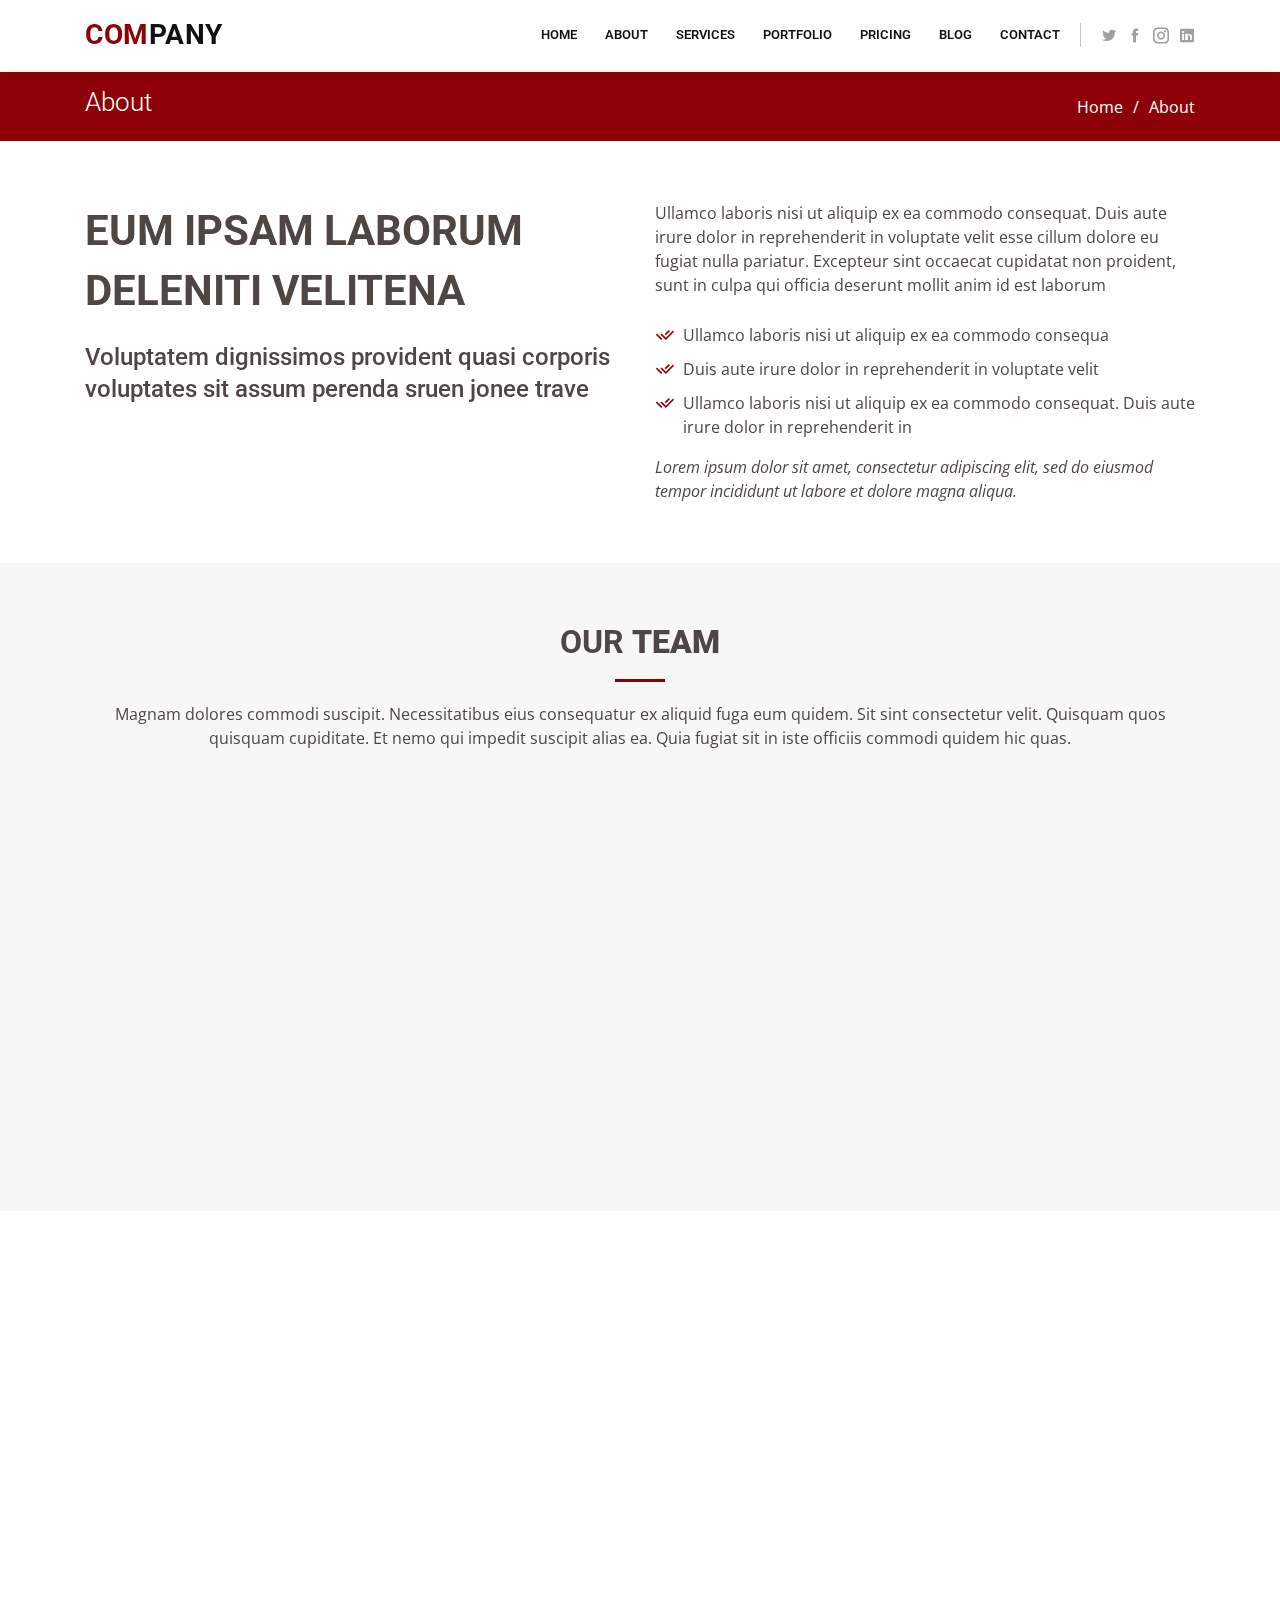
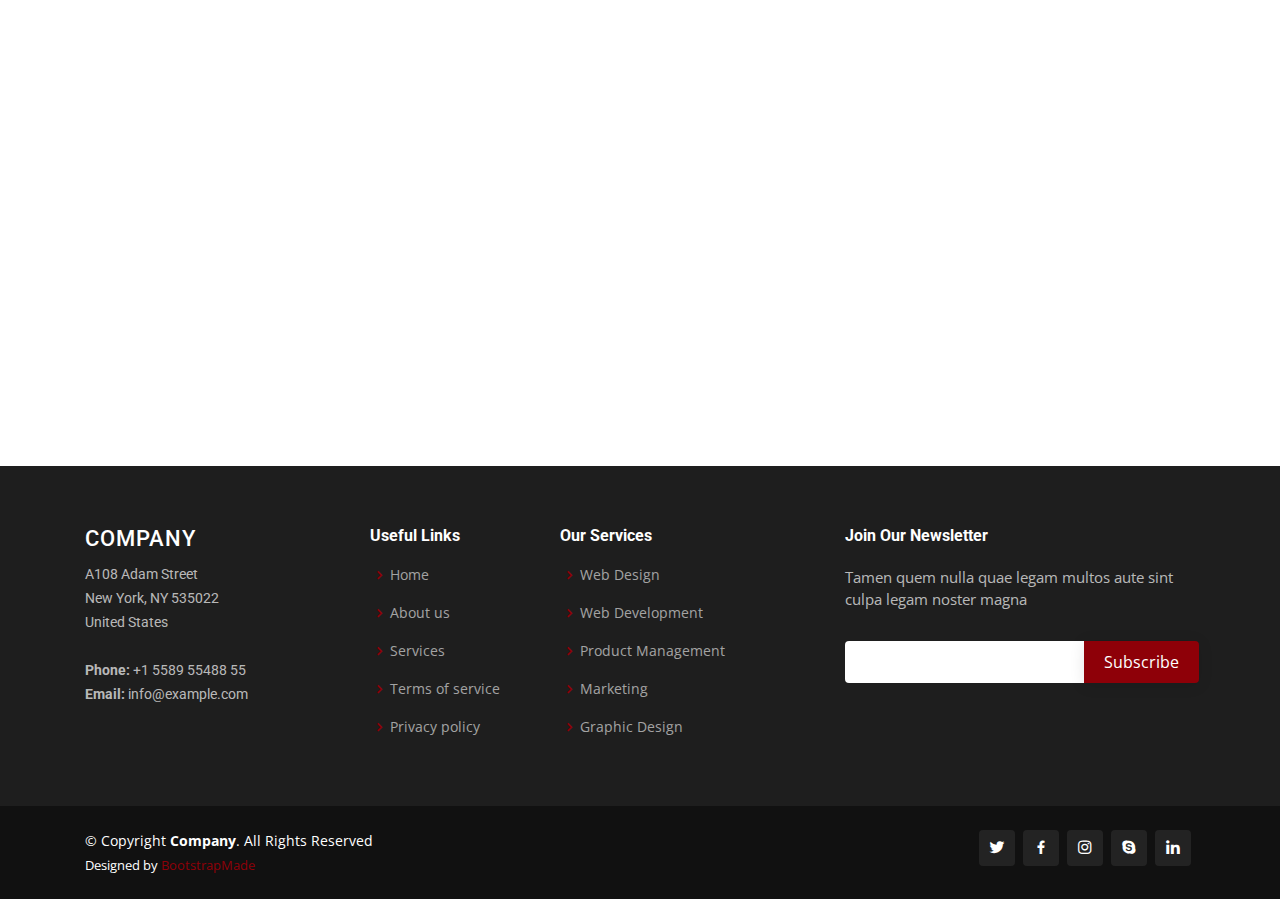
<file: Demo/about.html>
<!DOCTYPE html>
<html lang="en">

<head>
  <meta charset="utf-8">
  <meta content="width=device-width, initial-scale=1.0" name="viewport">

  <title>About - Company Bootstrap Template</title>
  <meta content="" name="descriptison">
  <meta content="" name="keywords">

  <!-- Favicons -->
  <link href="assets/img/favicon.png" rel="icon">
  <link href="assets/img/apple-touch-icon.png" rel="apple-touch-icon">

  <!-- Google Fonts -->
  <link href="https://fonts.googleapis.com/css?family=Open+Sans:300,300i,400,400i,600,600i,700,700i|Roboto:300,300i,400,400i,500,500i,600,600i,700,700i|Poppins:300,300i,400,400i,500,500i,600,600i,700,700i" rel="stylesheet">

  <!-- Vendor CSS Files -->
  <link href="assets/vendor/bootstrap/css/bootstrap.min.css" rel="stylesheet">
  <link href="assets/vendor/icofont/icofont.min.css" rel="stylesheet">
  <link href="assets/vendor/boxicons/css/boxicons.min.css" rel="stylesheet">
  <link href="assets/vendor/animate.css/animate.min.css" rel="stylesheet">
  <link href="assets/vendor/venobox/venobox.css" rel="stylesheet">
  <link href="assets/vendor/owl.carousel/assets/owl.carousel.min.css" rel="stylesheet">
  <link href="assets/vendor/aos/aos.css" rel="stylesheet">
  <link href="assets/vendor/remixicon/remixicon.css" rel="stylesheet">

  <!-- Template Main CSS File -->
  <link href="assets/css/style.css" rel="stylesheet">

  <!-- =======================================================
  * Template Name: Company - v2.1.0
  * Template URL: https://bootstrapmade.com/company-free-html-bootstrap-template/
  * Author: BootstrapMade.com
  * License: https://bootstrapmade.com/license/
  ======================================================== -->
</head>

<body>

  <!-- ======= Header ======= -->
  <header id="header" class="fixed-top">
    <div class="container d-flex align-items-center">

      <h1 class="logo mr-auto"><a href="index.html"><span>Com</span>pany</a></h1>
      <!-- Uncomment below if you prefer to use an image logo -->
      <!-- <a href="index.html" class="logo mr-auto"><img src="assets/img/logo.png" alt="" class="img-fluid"></a>-->

      <nav class="nav-menu d-none d-lg-block">
        <ul>
          <li><a href="index.html">Home</a></li>

          <li class="drop-down"><a href="">About</a>
            <ul>
              <li class="active"><a href="about.html">About Us</a></li>
              <li><a href="team.html">Team</a></li>
              <li><a href="testimonials.html">Testimonials</a></li>
              <li class="drop-down"><a href="#">Deep Drop Down</a>
                <ul>
                  <li><a href="#">Deep Drop Down 1</a></li>
                  <li><a href="#">Deep Drop Down 2</a></li>
                  <li><a href="#">Deep Drop Down 3</a></li>
                  <li><a href="#">Deep Drop Down 4</a></li>
                  <li><a href="#">Deep Drop Down 5</a></li>
                </ul>
              </li>
            </ul>
          </li>

          <li><a href="services.html">Services</a></li>
          <li><a href="portfolio.html">Portfolio</a></li>
          <li><a href="pricing.html">Pricing</a></li>
          <li><a href="blog.html">Blog</a></li>
          <li><a href="contact.html">Contact</a></li>

        </ul>
      </nav><!-- .nav-menu -->

      <div class="header-social-links">
        <a href="#" class="twitter"><i class="icofont-twitter"></i></a>
        <a href="#" class="facebook"><i class="icofont-facebook"></i></a>
        <a href="#" class="instagram"><i class="icofont-instagram"></i></a>
        <a href="#" class="linkedin"><i class="icofont-linkedin"></i></i></a>
      </div>

    </div>
  </header><!-- End Header -->

  <main id="main">

    <!-- ======= Breadcrumbs ======= -->
    <section id="breadcrumbs" class="breadcrumbs">
      <div class="container">

        <div class="d-flex justify-content-between align-items-center">
          <h2>About</h2>
          <ol>
            <li><a href="index.html">Home</a></li>
            <li>About</li>
          </ol>
        </div>

      </div>
    </section><!-- End Breadcrumbs -->

    <!-- ======= About Us Section ======= -->
    <section id="about-us" class="about-us">
      <div class="container" data-aos="fade-up">

        <div class="row content">
          <div class="col-lg-6" data-aos="fade-right">
            <h2>Eum ipsam laborum deleniti velitena</h2>
            <h3>Voluptatem dignissimos provident quasi corporis voluptates sit assum perenda sruen jonee trave</h3>
          </div>
          <div class="col-lg-6 pt-4 pt-lg-0" data-aos="fade-left">
            <p>
              Ullamco laboris nisi ut aliquip ex ea commodo consequat. Duis aute irure dolor in reprehenderit in voluptate
              velit esse cillum dolore eu fugiat nulla pariatur. Excepteur sint occaecat cupidatat non proident, sunt in
              culpa qui officia deserunt mollit anim id est laborum
            </p>
            <ul>
              <li><i class="ri-check-double-line"></i> Ullamco laboris nisi ut aliquip ex ea commodo consequa</li>
              <li><i class="ri-check-double-line"></i> Duis aute irure dolor in reprehenderit in voluptate velit</li>
              <li><i class="ri-check-double-line"></i> Ullamco laboris nisi ut aliquip ex ea commodo consequat. Duis aute irure dolor in reprehenderit in</li>
            </ul>
            <p class="font-italic">
              Lorem ipsum dolor sit amet, consectetur adipiscing elit, sed do eiusmod tempor incididunt ut labore et dolore
              magna aliqua.
            </p>
          </div>
        </div>

      </div>
    </section><!-- End About Us Section -->

    <!-- ======= Our Team Section ======= -->
    <section id="team" class="team section-bg">
      <div class="container">

        <div class="section-title" data-aos="fade-up">
          <h2>Our <strong>Team</strong></h2>
          <p>Magnam dolores commodi suscipit. Necessitatibus eius consequatur ex aliquid fuga eum quidem. Sit sint consectetur velit. Quisquam quos quisquam cupiditate. Et nemo qui impedit suscipit alias ea. Quia fugiat sit in iste officiis commodi quidem hic quas.</p>
        </div>

        <div class="row">

          <div class="col-lg-3 col-md-6 d-flex align-items-stretch">
            <div class="member" data-aos="fade-up">
              <div class="member-img">
                <img src="assets/img/team/team-1.jpg" class="img-fluid" alt="">
                <div class="social">
                  <a href=""><i class="icofont-twitter"></i></a>
                  <a href=""><i class="icofont-facebook"></i></a>
                  <a href=""><i class="icofont-instagram"></i></a>
                  <a href=""><i class="icofont-linkedin"></i></a>
                </div>
              </div>
              <div class="member-info">
                <h4>Walter White</h4>
                <span>Chief Executive Officer</span>
              </div>
            </div>
          </div>

          <div class="col-lg-3 col-md-6 d-flex align-items-stretch">
            <div class="member" data-aos="fade-up" data-aos-delay="100">
              <div class="member-img">
                <img src="assets/img/team/team-2.jpg" class="img-fluid" alt="">
                <div class="social">
                  <a href=""><i class="icofont-twitter"></i></a>
                  <a href=""><i class="icofont-facebook"></i></a>
                  <a href=""><i class="icofont-instagram"></i></a>
                  <a href=""><i class="icofont-linkedin"></i></a>
                </div>
              </div>
              <div class="member-info">
                <h4>Sarah Jhonson</h4>
                <span>Product Manager</span>
              </div>
            </div>
          </div>

          <div class="col-lg-3 col-md-6 d-flex align-items-stretch">
            <div class="member" data-aos="fade-up" data-aos-delay="200">
              <div class="member-img">
                <img src="assets/img/team/team-3.jpg" class="img-fluid" alt="">
                <div class="social">
                  <a href=""><i class="icofont-twitter"></i></a>
                  <a href=""><i class="icofont-facebook"></i></a>
                  <a href=""><i class="icofont-instagram"></i></a>
                  <a href=""><i class="icofont-linkedin"></i></a>
                </div>
              </div>
              <div class="member-info">
                <h4>William Anderson</h4>
                <span>CTO</span>
              </div>
            </div>
          </div>

          <div class="col-lg-3 col-md-6 d-flex align-items-stretch">
            <div class="member" data-aos="fade-up" data-aos-delay="300">
              <div class="member-img">
                <img src="assets/img/team/team-4.jpg" class="img-fluid" alt="">
                <div class="social">
                  <a href=""><i class="icofont-twitter"></i></a>
                  <a href=""><i class="icofont-facebook"></i></a>
                  <a href=""><i class="icofont-instagram"></i></a>
                  <a href=""><i class="icofont-linkedin"></i></a>
                </div>
              </div>
              <div class="member-info">
                <h4>Amanda Jepson</h4>
                <span>Accountant</span>
              </div>
            </div>
          </div>

        </div>

      </div>
    </section><!-- End Our Team Section -->

    <!-- ======= Our Skills Section ======= -->
    <section id="skills" class="skills">
      <div class="container">

        <div class="section-title" data-aos="fade-up">
          <h2>Our <strong>Skills</strong></h2>
          <p>Magnam dolores commodi suscipit. Necessitatibus eius consequatur ex aliquid fuga eum quidem. Sit sint consectetur velit. Quisquam quos quisquam cupiditate. Et nemo qui impedit suscipit alias ea. Quia fugiat sit in iste officiis commodi quidem hic quas.</p>
        </div>

        <div class="row skills-content">

          <div class="col-lg-6" data-aos="fade-up">

            <div class="progress">
              <span class="skill">HTML <i class="val">100%</i></span>
              <div class="progress-bar-wrap">
                <div class="progress-bar" role="progressbar" aria-valuenow="100" aria-valuemin="0" aria-valuemax="100"></div>
              </div>
            </div>

            <div class="progress">
              <span class="skill">CSS <i class="val">90%</i></span>
              <div class="progress-bar-wrap">
                <div class="progress-bar" role="progressbar" aria-valuenow="90" aria-valuemin="0" aria-valuemax="100"></div>
              </div>
            </div>

            <div class="progress">
              <span class="skill">JavaScript <i class="val">75%</i></span>
              <div class="progress-bar-wrap">
                <div class="progress-bar" role="progressbar" aria-valuenow="75" aria-valuemin="0" aria-valuemax="100"></div>
              </div>
            </div>

          </div>

          <div class="col-lg-6" data-aos="fade-up" data-aos-delay="100">

            <div class="progress">
              <span class="skill">PHP <i class="val">80%</i></span>
              <div class="progress-bar-wrap">
                <div class="progress-bar" role="progressbar" aria-valuenow="80" aria-valuemin="0" aria-valuemax="100"></div>
              </div>
            </div>

            <div class="progress">
              <span class="skill">WordPress/CMS <i class="val">90%</i></span>
              <div class="progress-bar-wrap">
                <div class="progress-bar" role="progressbar" aria-valuenow="90" aria-valuemin="0" aria-valuemax="100"></div>
              </div>
            </div>

            <div class="progress">
              <span class="skill">Photoshop <i class="val">55%</i></span>
              <div class="progress-bar-wrap">
                <div class="progress-bar" role="progressbar" aria-valuenow="55" aria-valuemin="0" aria-valuemax="100"></div>
              </div>
            </div>

          </div>

        </div>

      </div>
    </section><!-- End Our Skills Section -->

    <!-- ======= Our Clients Section ======= -->
    <section id="clients" class="clients">
      <div class="container" data-aos="fade-up">

        <div class="section-title">
          <h2>Clients</h2>
        </div>

        <div class="row no-gutters clients-wrap clearfix" data-aos="fade-up">

          <div class="col-lg-3 col-md-4 col-6">
            <div class="client-logo">
              <img src="assets/img/clients/client-1.png" class="img-fluid" alt="">
            </div>
          </div>

          <div class="col-lg-3 col-md-4 col-6">
            <div class="client-logo">
              <img src="assets/img/clients/client-2.png" class="img-fluid" alt="">
            </div>
          </div>

          <div class="col-lg-3 col-md-4 col-6">
            <div class="client-logo">
              <img src="assets/img/clients/client-3.png" class="img-fluid" alt="">
            </div>
          </div>

          <div class="col-lg-3 col-md-4 col-6">
            <div class="client-logo">
              <img src="assets/img/clients/client-4.png" class="img-fluid" alt="">
            </div>
          </div>

          <div class="col-lg-3 col-md-4 col-6">
            <div class="client-logo">
              <img src="assets/img/clients/client-5.png" class="img-fluid" alt="">
            </div>
          </div>

          <div class="col-lg-3 col-md-4 col-6">
            <div class="client-logo">
              <img src="assets/img/clients/client-6.png" class="img-fluid" alt="">
            </div>
          </div>

          <div class="col-lg-3 col-md-4 col-6">
            <div class="client-logo">
              <img src="assets/img/clients/client-7.png" class="img-fluid" alt="">
            </div>
          </div>

          <div class="col-lg-3 col-md-4 col-6">
            <div class="client-logo">
              <img src="assets/img/clients/client-8.png" class="img-fluid" alt="">
            </div>
          </div>

        </div>

      </div>
    </section><!-- End Our Clients Section -->

  </main><!-- End #main -->

  <!-- ======= Footer ======= -->
  <footer id="footer">

    <div class="footer-top">
      <div class="container">
        <div class="row">

          <div class="col-lg-3 col-md-6 footer-contact">
            <h3>Company</h3>
            <p>
              A108 Adam Street <br>
              New York, NY 535022<br>
              United States <br><br>
              <strong>Phone:</strong> +1 5589 55488 55<br>
              <strong>Email:</strong> info@example.com<br>
            </p>
          </div>

          <div class="col-lg-2 col-md-6 footer-links">
            <h4>Useful Links</h4>
            <ul>
              <li><i class="bx bx-chevron-right"></i> <a href="#">Home</a></li>
              <li><i class="bx bx-chevron-right"></i> <a href="#">About us</a></li>
              <li><i class="bx bx-chevron-right"></i> <a href="#">Services</a></li>
              <li><i class="bx bx-chevron-right"></i> <a href="#">Terms of service</a></li>
              <li><i class="bx bx-chevron-right"></i> <a href="#">Privacy policy</a></li>
            </ul>
          </div>

          <div class="col-lg-3 col-md-6 footer-links">
            <h4>Our Services</h4>
            <ul>
              <li><i class="bx bx-chevron-right"></i> <a href="#">Web Design</a></li>
              <li><i class="bx bx-chevron-right"></i> <a href="#">Web Development</a></li>
              <li><i class="bx bx-chevron-right"></i> <a href="#">Product Management</a></li>
              <li><i class="bx bx-chevron-right"></i> <a href="#">Marketing</a></li>
              <li><i class="bx bx-chevron-right"></i> <a href="#">Graphic Design</a></li>
            </ul>
          </div>

          <div class="col-lg-4 col-md-6 footer-newsletter">
            <h4>Join Our Newsletter</h4>
            <p>Tamen quem nulla quae legam multos aute sint culpa legam noster magna</p>
            <form action="" method="post">
              <input type="email" name="email"><input type="submit" value="Subscribe">
            </form>
          </div>

        </div>
      </div>
    </div>

    <div class="container d-md-flex py-4">

      <div class="mr-md-auto text-center text-md-left">
        <div class="copyright">
          &copy; Copyright <strong><span>Company</span></strong>. All Rights Reserved
        </div>
        <div class="credits">
          <!-- All the links in the footer should remain intact. -->
          <!-- You can delete the links only if you purchased the pro version. -->
          <!-- Licensing information: https://bootstrapmade.com/license/ -->
          <!-- Purchase the pro version with working PHP/AJAX contact form: https://bootstrapmade.com/company-free-html-bootstrap-template/ -->
          Designed by <a href="https://bootstrapmade.com/">BootstrapMade</a>
        </div>
      </div>
      <div class="social-links text-center text-md-right pt-3 pt-md-0">
        <a href="#" class="twitter"><i class="bx bxl-twitter"></i></a>
        <a href="#" class="facebook"><i class="bx bxl-facebook"></i></a>
        <a href="#" class="instagram"><i class="bx bxl-instagram"></i></a>
        <a href="#" class="google-plus"><i class="bx bxl-skype"></i></a>
        <a href="#" class="linkedin"><i class="bx bxl-linkedin"></i></a>
      </div>
    </div>
  </footer><!-- End Footer -->

  <a href="#" class="back-to-top"><i class="icofont-simple-up"></i></a>

  <!-- Vendor JS Files -->
  <script src="assets/vendor/jquery/jquery.min.js"></script>
  <script src="assets/vendor/bootstrap/js/bootstrap.bundle.min.js"></script>
  <script src="assets/vendor/jquery.easing/jquery.easing.min.js"></script>
  <script src="assets/vendor/php-email-form/validate.js"></script>
  <script src="assets/vendor/jquery-sticky/jquery.sticky.js"></script>
  <script src="assets/vendor/isotope-layout/isotope.pkgd.min.js"></script>
  <script src="assets/vendor/venobox/venobox.min.js"></script>
  <script src="assets/vendor/waypoints/jquery.waypoints.min.js"></script>
  <script src="assets/vendor/owl.carousel/owl.carousel.min.js"></script>
  <script src="assets/vendor/aos/aos.js"></script>

  <!-- Template Main JS File -->
  <script src="assets/js/main.js"></script>

</body>

</html>
</file>
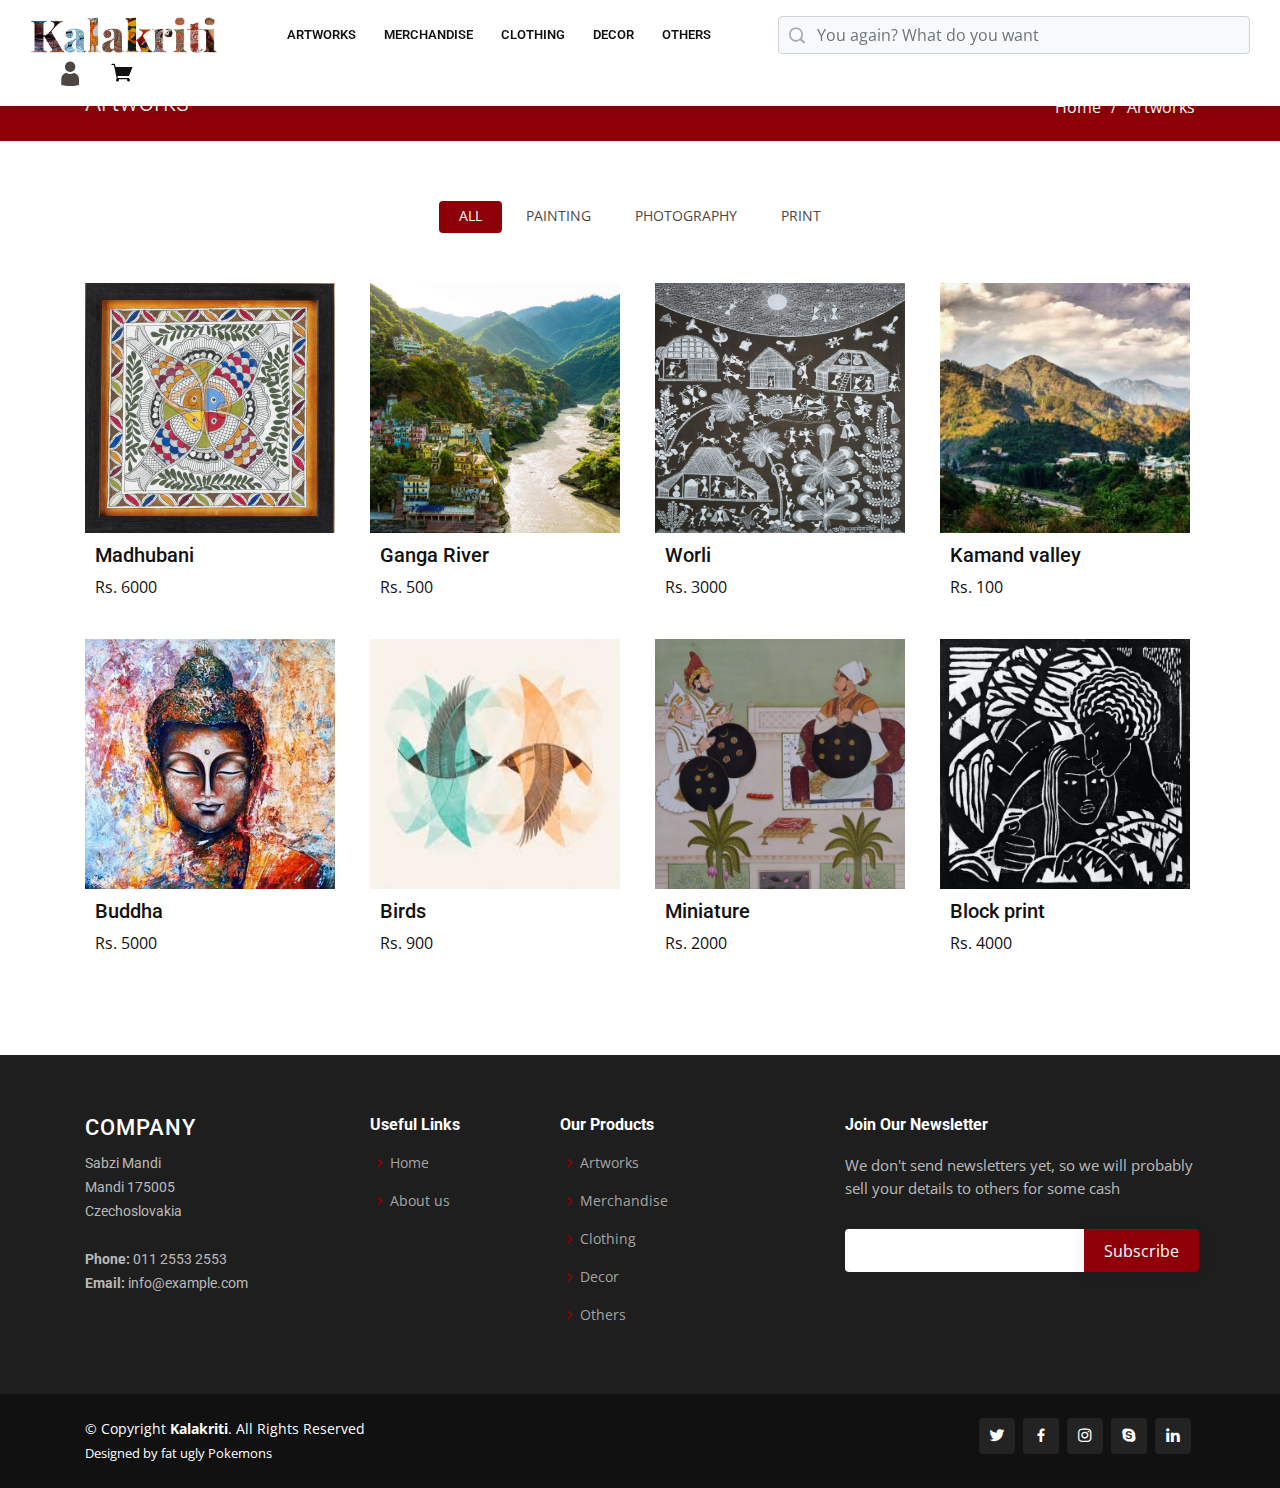
<file: Demo/artworks.html>
<!DOCTYPE html>
<html lang="en">

<head>
  <meta charset="utf-8">
  <meta content="width=device-width, initial-scale=1.0" name="viewport">

  <title>Kalakriti</title>
  <meta content="" name="descriptison">
  <meta content="" name="keywords">

  <!-- Favicons -->
  <link href="assets/img/favicon.png" rel="icon">
  <link href="assets/img/apple-touch-icon.png" rel="apple-touch-icon">

  <!-- Google Fonts -->
  <link href="https://fonts.googleapis.com/css?family=Open+Sans:300,300i,400,400i,600,600i,700,700i|Roboto:300,300i,400,400i,500,500i,600,600i,700,700i|Poppins:300,300i,400,400i,500,500i,600,600i,700,700i" rel="stylesheet">

  <!-- Vendor CSS Files -->
  <link href="assets/vendor/bootstrap/css/bootstrap.min.css" rel="stylesheet">
  <link href="assets/vendor/icofont/icofont.min.css" rel="stylesheet">
  <link href="assets/vendor/boxicons/css/boxicons.min.css" rel="stylesheet">
  <link href="assets/vendor/animate.css/animate.min.css" rel="stylesheet">
  <link href="assets/vendor/venobox/venobox.css" rel="stylesheet">
  <link href="assets/vendor/owl.carousel/assets/owl.carousel.min.css" rel="stylesheet">
  <link href="assets/vendor/aos/aos.css" rel="stylesheet">
  <link href="assets/vendor/remixicon/remixicon.css" rel="stylesheet">

  <!-- Template Main CSS File -->
  <link href="assets/css/style.css" rel="stylesheet">

</head>

<body>

  <!-- ======= Header ======= -->
  <header id="header" class="fixed-top">
    <div class="k-map d-flex align-items-center navbar">

      <a href="index.html" class="logo"><img src="assets/img/kalakriti.png" alt="" class="img-fluid"></a>

      <nav class="nav-menu d-none d-lg-block">
        <ul>

          <li class="drop-down"><a href="artworks.html">Artworks</a>
            <ul>
              <li><a href="artworks.html">Painting</a></li>
              <li><a href="artworks.html">Photography</a></li>
              <li><a href="artworks.html">Print</a></li>
            </ul>
          </li>
          <li class="drop-down"><a href="merchandise.html">Merchandise</a>
            <ul>
              <li><a href="merchandise.html">Mugs</a></li>
              <li><a href="merchandise.html">Bags</a></li>
              <li><a href="merchandise.html">Gifts</a></li>
              <li><a href="merchandise.html">Coasters</a></li>
              <li><a href="merchandise.html">Accessories</a></li>
            </ul>
          </li>
          <li class="drop-down"><a href="clothing.html">Clothing</a>
            <ul>
              <li><a href="clothing.html">Sarees</a></li>
              <li><a href="clothing.html">Leather</a></li>
              <li><a href="clothing.html">Fabrics</a></li>
              <li><a href="clothing.html">Jewellery</a></li>
            </ul>
          </li>
          <li class="drop-down"><a href="decor.html">Decor</a>
            <ul>
              <li><a href="decor.html">Home decor</a></li>
              <li><a href="decor.html">Office decor</a></li>
              <li><a href="decor.html">Furnishing</a></li>
            </ul>
          </li>
          <li class="drop-down"><a href="others.html">Others</a>
            <ul>
              <li><a href="others.html">Sheets</a></li>
              <li><a href="others.html">Mats</a></li>
              <li><a href="others.html">Handmade sheets</a></li>
            </ul>
          </li>

        </ul>
      </nav>

      <!-- Search form -->
      <div class="has-search" style="width: 500px; padding-left: 28px;">
        <span class="icofont-search-1 form-control-feedback"></span>
        <input type="text" class="form-control bg-light" placeholder="You again? What do you want">
      </div>

      <nav class="nav-menu d-none d-lg-block k-lastnav">
        <ul>
          <li class="drop-down k-navicon"><i class="icofont-user"></i>
            <ul>
              <li><a href="orders.html">Orders</a></li>
              <li><a href="wishlist.html">Wishlist</a></li>
              <li><a href="settings.html">Settings</a></li>
              <hr style="margin: 0;" />
              <li><a href="logout.html">Logout</a></li>
            </ul>
          </li>
          <li class="k-navicon"><a href="cart.html"><i class="icofont-shopping-cart"></i></a></li>
        </ul>
      </nav>

    </div>
  </header><!-- End Header -->

  <main id="main">

    <!-- ======= Breadcrumbs ======= -->
    <section id="breadcrumbs" class="breadcrumbs">
      <div class="container">

        <div class="d-flex justify-content-between align-items-center">
          <h2>Artworks</h2>
          <ol>
            <li><a href="index.html">Home</a></li>
            <li>Artworks</li>
          </ol>
        </div>

      </div>
    </section><!-- End Breadcrumbs -->

    <!-- ======= Portfolio Section ======= -->
    <section id="portfolio" class="portfolio">
      <div class="container">

        <div class="row">
          <div class="col-lg-12 d-flex justify-content-center">
            <ul id="portfolio-flters">
              <li data-filter="*" class="filter-active">All</li>
              <li data-filter=".filter-painting">Painting</li>
              <li data-filter=".filter-photography">Photography</li>
              <li data-filter=".filter-print">Print</li>
            </ul>
          </div>
        </div>

        <div class="row portfolio-container">

          <div class="col-lg-3 col-md-6 portfolio-item filter-painting">
            <div class="portfolio-noname">
              <div style="position: relative;">
                <a href="portfolio-details.html">
                  <img src="assets/img/artworks/painting-1.jpg" class="img-fluid k-pimg" alt="">
                </a>
                <div class="portfolio-info">
                  <a href="assets/img/artworks/painting-1.jpg" data-gall="portfolioGallery" class="venobox preview-link"><i class="bx bx-zoom-in"></i></a>
                  <a href="#" class="details-link" title="Share"><i class="bx bx-share"></i></a>
                  <a href="#" class="wish-link" title=""><i class='bx bx-list-plus'></i></a>
                </div>
              </div>
              <a href="portfolio-details.html">
                <div class="portfolio-infomore">
                  <h5>Madhubani</h5>
                  <p class="k-price">Rs. 6000</p>
                </div>
              </a>
            </div>
          </div>

          <div class="col-lg-3 col-md-6 portfolio-item filter-photography">
            <div class="portfolio-noname">
              <div style="position: relative;">
                <a href="portfolio-details.html">
                  <img src="assets/img/artworks/photography-1.jpg" class="img-fluid k-pimg" alt="">
                </a>
                <div class="portfolio-info">
                  <a href="assets/img/artworks/photography-1.jpg" data-gall="portfolioGallery" class="venobox preview-link"><i class="bx bx-zoom-in"></i></a>
                  <a href="#" class="details-link" title="Share"><i class="bx bx-share"></i></a>
                  <a href="#" class="wish-link" title=""><i class='bx bx-list-plus'></i></a>
                </div>
              </div>
              <a href="portfolio-details.html">
                <div class="portfolio-infomore">
                  <h5>Ganga River</h5>
                  <p class="k-price">Rs. 500</p>
                </div>
              </a>
            </div>
          </div>

          <div class="col-lg-3 col-md-6 portfolio-item filter-painting">
            <div class="portfolio-noname">
              <div style="position: relative;">
                <a href="portfolio-details.html">
                  <img src="assets/img/artworks/painting-2.jpg" class="img-fluid k-pimg" alt="">
                </a>
                <div class="portfolio-info">
                  <a href="assets/img/artworks/painting-2.jpg" data-gall="portfolioGallery" class="venobox preview-link"><i class="bx bx-zoom-in"></i></a>
                  <a href="#" class="details-link" title="Share"><i class="bx bx-share"></i></a>
                  <a href="#" class="wish-link" title=""><i class='bx bx-list-plus'></i></a>
                </div>
              </div>
              <a href="portfolio-details.html">
                <div class="portfolio-infomore">
                  <h5>Worli</h5>
                  <p class="k-price">Rs. 3000</p>
                </div>
              </a>
            </div>
          </div>

          <div class="col-lg-3 col-md-6 portfolio-item filter-photography">
            <div class="portfolio-noname">
              <div style="position: relative;">
                <a href="portfolio-details.html">
                  <img src="assets/img/artworks/photography-2.jpg" class="img-fluid k-pimg" alt="">
                </a>
                <div class="portfolio-info">
                  <a href="assets/img/artworks/photography-2.jpg" data-gall="portfolioGallery" class="venobox preview-link"><i class="bx bx-zoom-in"></i></a>
                  <a href="#" class="details-link" title="Share"><i class="bx bx-share"></i></a>
                  <a href="#" class="wish-link" title=""><i class='bx bx-list-plus'></i></a>
                </div>
              </div>
              <a href="portfolio-details.html">
                <div class="portfolio-infomore">
                  <h5>Kamand valley</h5>
                  <p class="k-price">Rs. 100</p>
                </div>
              </a>
            </div>
          </div>

          <div class="col-lg-3 col-md-6 portfolio-item filter-print">
            <div class="portfolio-noname">
              <div style="position: relative;">
                <a href="portfolio-details.html">
                  <img src="assets/img/artworks/print-1.jpg" class="img-fluid k-pimg" alt="">
                </a>
                <div class="portfolio-info">
                  <a href="assets/img/artworks/print-1.jpg" data-gall="portfolioGallery" class="venobox preview-link"><i class="bx bx-zoom-in"></i></a>
                  <a href="#" class="details-link" title="Share"><i class="bx bx-share"></i></a>
                  <a href="#" class="wish-link" title=""><i class='bx bx-list-plus'></i></a>
                </div>
              </div>
              <a href="portfolio-details.html">
                <div class="portfolio-infomore">
                  <h5>Buddha</h5>
                  <p class="k-price">Rs. 5000</p>
                </div>
              </a>
            </div>
          </div>

          <div class="col-lg-3 col-md-6 portfolio-item filter-print">
            <div class="portfolio-noname">
              <div style="position: relative;">
                <a href="portfolio-details.html">
                  <img src="assets/img/artworks/print-2.jpg" class="img-fluid k-pimg" alt="">
                </a>
                <div class="portfolio-info">
                  <a href="assets/img/artworks/print-2.jpg" data-gall="portfolioGallery" class="venobox preview-link"><i class="bx bx-zoom-in"></i></a>
                  <a href="#" class="details-link" title="Share"><i class="bx bx-share"></i></a>
                  <a href="#" class="wish-link" title=""><i class='bx bx-list-plus'></i></a>
                </div>
              </div>
              <a href="portfolio-details.html">
                <div class="portfolio-infomore">
                  <h5>Birds</h5>
                  <p class="k-price">Rs. 900</p>
                </div>
              </a>
            </div>
          </div>

          <div class="col-lg-3 col-md-6 portfolio-item filter-painting">
            <div class="portfolio-noname">
              <div style="position: relative;">
                <a href="portfolio-details.html">
                  <img src="assets/img/artworks/painting-3.jpg" class="img-fluid k-pimg" alt="">
                </a>
                <div class="portfolio-info">
                  <a href="assets/img/artworks/painting-3.jpg" data-gall="portfolioGallery" class="venobox preview-link"><i class="bx bx-zoom-in"></i></a>
                  <a href="#" class="details-link" title="Share"><i class="bx bx-share"></i></a>
                  <a href="#" class="wish-link" title=""><i class='bx bx-list-plus'></i></a>
                </div>
              </div>
              <a href="portfolio-details.html">
                <div class="portfolio-infomore">
                  <h5>Miniature</h5>
                  <p class="k-price">Rs. 2000</p>
                </div>
              </a>
            </div>
          </div>

          <div class="col-lg-3 col-md-6 portfolio-item filter-print">
            <div class="portfolio-noname">
              <div style="position: relative;">
                <a href="portfolio-details.html">
                  <img src="assets/img/artworks/print-3.jpg" class="img-fluid k-pimg" alt="">
                </a>
                <div class="portfolio-info">
                  <a href="assets/img/artworks/print-3.jpg" data-gall="portfolioGallery" class="venobox preview-link"><i class="bx bx-zoom-in"></i></a>
                  <a href="#" class="details-link" title="Share"><i class="bx bx-share"></i></a>
                  <a href="#" class="wish-link" title=""><i class='bx bx-list-plus'></i></a>
                </div>
              </div>
              <a href="portfolio-details.html">
                <div class="portfolio-infomore">
                  <h5>Block print</h5>
                  <p class="k-price">Rs. 4000</p>
                </div>
              </a>
            </div>
          </div>

        </div>

      </div>
    </section><!-- End Portfolio Section -->

  </main><!-- End #main -->

  <!-- ======= Footer ======= -->
  <footer id="footer">

    <div class="footer-top">
      <div class="container">
        <div class="row">

          <div class="col-lg-3 col-md-6 footer-contact">
            <h3>Company</h3>
            <p>
              Sabzi Mandi<br>
              Mandi 175005<br>
              Czechoslovakia<br><br>
              <strong>Phone:</strong> 011 2553 2553<br>
              <strong>Email:</strong> info@example.com<br>
            </p>
          </div>

          <div class="col-lg-2 col-md-6 footer-links">
            <h4>Useful Links</h4>
            <ul>
              <li><i class="bx bx-chevron-right"></i> <a href="index.html">Home</a></li>
              <li><i class="bx bx-chevron-right"></i> <a href="about.html">About us</a></li>
            </ul>
          </div>

          <div class="col-lg-3 col-md-6 footer-links">
            <h4>Our Products</h4>
            <ul>
              <li><i class="bx bx-chevron-right"></i> <a href="artworks.html">Artworks</a></li>
              <li><i class="bx bx-chevron-right"></i> <a href="merchandise.html">Merchandise</a></li>
              <li><i class="bx bx-chevron-right"></i> <a href="clothing.html">Clothing</a></li>
              <li><i class="bx bx-chevron-right"></i> <a href="decor.html">Decor</a></li>
              <li><i class="bx bx-chevron-right"></i> <a href="others.html">Others</a></li>
            </ul>
          </div>

          <div class="col-lg-4 col-md-6 footer-newsletter">
            <h4>Join Our Newsletter</h4>
            <p>We don't send newsletters yet, so we will probably sell your details to others for some cash</p>
            <form action="" method="post">
              <input type="email" name="email"><input type="submit" value="Subscribe">
            </form>
          </div>

        </div>
      </div>
    </div>

    <div class="container d-md-flex py-4">

      <div class="mr-md-auto text-center text-md-left">
        <div class="copyright">
          &copy; Copyright <strong><span>Kalakriti</span></strong>. All Rights Reserved
        </div>
        <div class="credits">
          Designed by fat ugly Pokemons
        </div>
      </div>
      <div class="social-links text-center text-md-right pt-3 pt-md-0">
        <a href="#" class="twitter"><i class="bx bxl-twitter"></i></a>
        <a href="#" class="facebook"><i class="bx bxl-facebook"></i></a>
        <a href="#" class="instagram"><i class="bx bxl-instagram"></i></a>
        <a href="#" class="google-plus"><i class="bx bxl-skype"></i></a>
        <a href="#" class="linkedin"><i class="bx bxl-linkedin"></i></a>
      </div>
    </div>
  </footer><!-- End Footer -->

  <a href="#" class="back-to-top"><i class="icofont-simple-up"></i></a>

  <!-- Vendor JS Files -->
  <script src="assets/vendor/jquery/jquery.min.js"></script>
  <script src="assets/vendor/bootstrap/js/bootstrap.bundle.min.js"></script>
  <script src="assets/vendor/jquery.easing/jquery.easing.min.js"></script>
  <script src="assets/vendor/php-email-form/validate.js"></script>
  <script src="assets/vendor/jquery-sticky/jquery.sticky.js"></script>
  <script src="assets/vendor/isotope-layout/isotope.pkgd.min.js"></script>
  <script src="assets/vendor/venobox/venobox.min.js"></script>
  <script src="assets/vendor/waypoints/jquery.waypoints.min.js"></script>
  <script src="assets/vendor/owl.carousel/owl.carousel.min.js"></script>
  <script src="assets/vendor/aos/aos.js"></script>

  <!-- Template Main JS File -->
  <script src="assets/js/main.js"></script>

</body>

</html>
</file>
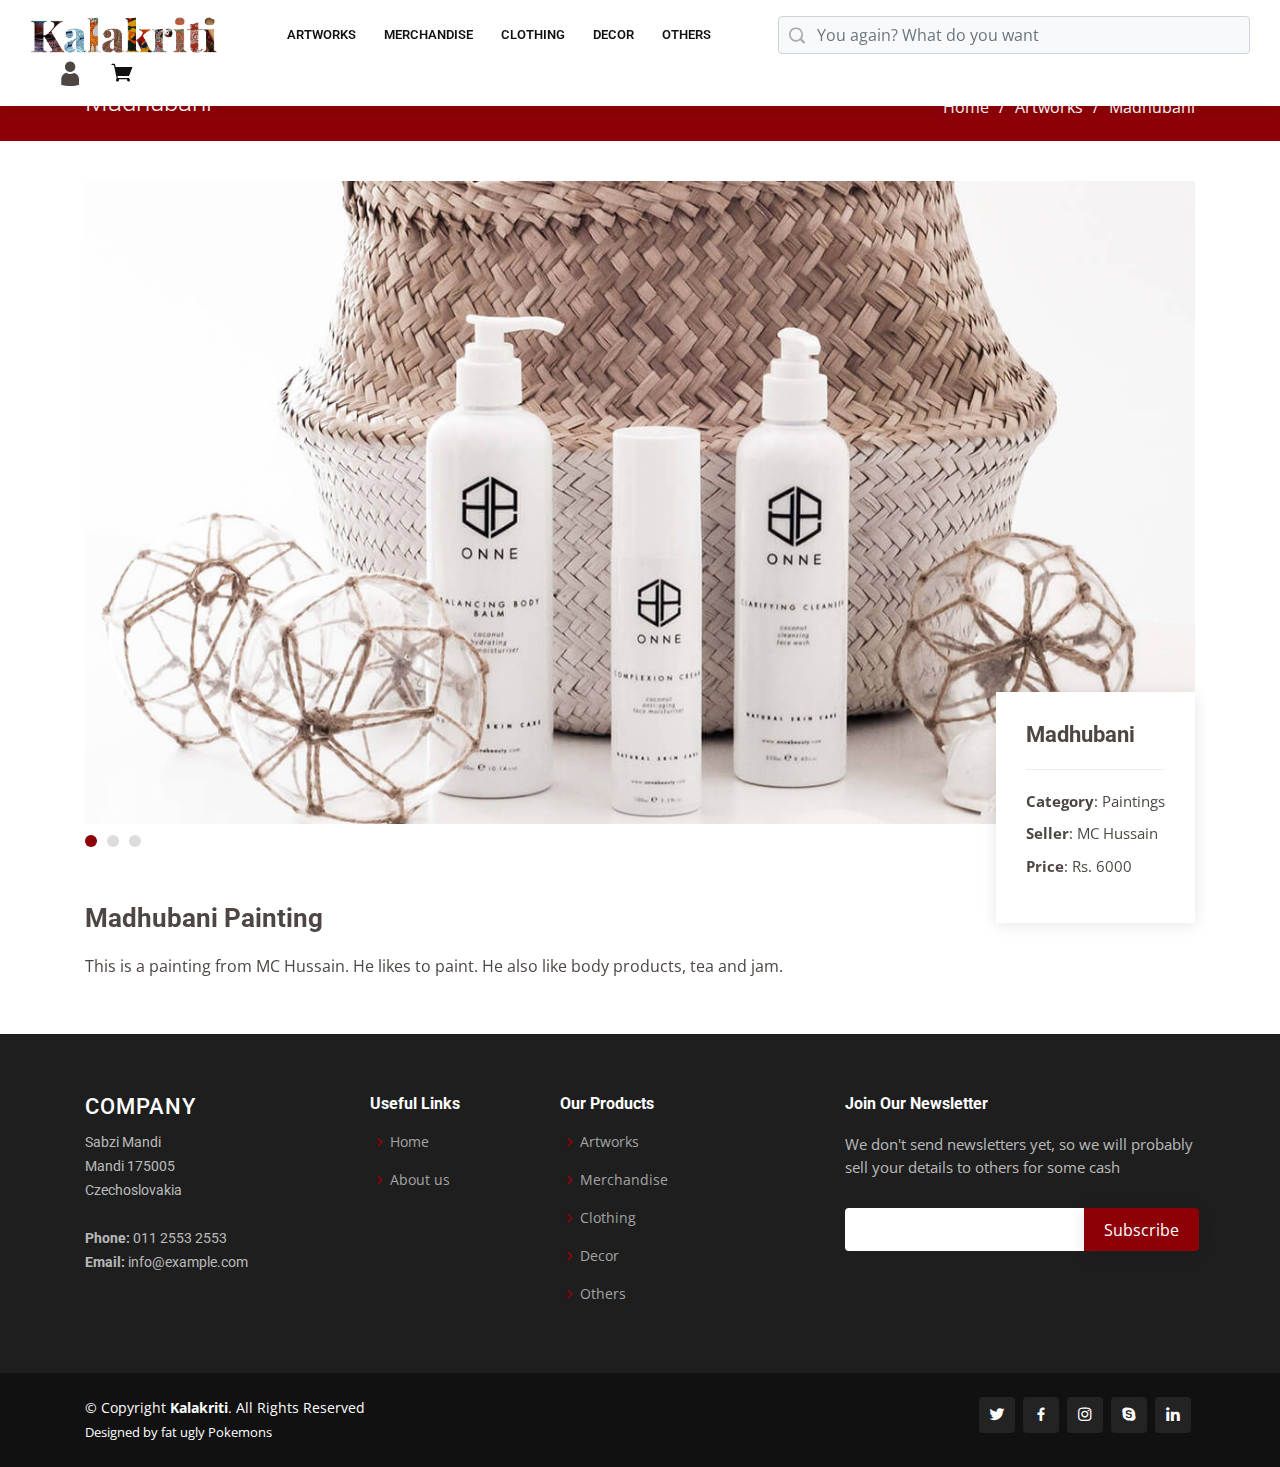
<file: Demo/portfolio-details.html>
<!DOCTYPE html>
<html lang="en">

<head>
  <meta charset="utf-8">
  <meta content="width=device-width, initial-scale=1.0" name="viewport">

  <title>Kalakriti</title>
  <meta content="" name="descriptison">
  <meta content="" name="keywords">

  <!-- Favicons -->
  <link href="assets/img/favicon.png" rel="icon">
  <link href="assets/img/apple-touch-icon.png" rel="apple-touch-icon">

  <!-- Google Fonts -->
  <link href="https://fonts.googleapis.com/css?family=Open+Sans:300,300i,400,400i,600,600i,700,700i|Roboto:300,300i,400,400i,500,500i,600,600i,700,700i|Poppins:300,300i,400,400i,500,500i,600,600i,700,700i" rel="stylesheet">

  <!-- Vendor CSS Files -->
  <link href="assets/vendor/bootstrap/css/bootstrap.min.css" rel="stylesheet">
  <link href="assets/vendor/icofont/icofont.min.css" rel="stylesheet">
  <link href="assets/vendor/boxicons/css/boxicons.min.css" rel="stylesheet">
  <link href="assets/vendor/animate.css/animate.min.css" rel="stylesheet">
  <link href="assets/vendor/venobox/venobox.css" rel="stylesheet">
  <link href="assets/vendor/owl.carousel/assets/owl.carousel.min.css" rel="stylesheet">
  <link href="assets/vendor/aos/aos.css" rel="stylesheet">
  <link href="assets/vendor/remixicon/remixicon.css" rel="stylesheet">

  <!-- Template Main CSS File -->
  <link href="assets/css/style.css" rel="stylesheet">

</head>

<body>

  <!-- ======= Header ======= -->
  <header id="header" class="fixed-top">
    <div class="k-map d-flex align-items-center navbar">

      <a href="index.html" class="logo"><img src="assets/img/kalakriti.png" alt="" class="img-fluid"></a>

      <nav class="nav-menu d-none d-lg-block">
        <ul>

          <li class="drop-down"><a href="artworks.html">Artworks</a>
            <ul>
              <li><a href="artworks.html">Painting</a></li>
              <li><a href="artworks.html">Photography</a></li>
              <li><a href="artworks.html">Print</a></li>
            </ul>
          </li>
          <li class="drop-down"><a href="merchandise.html">Merchandise</a>
            <ul>
              <li><a href="merchandise.html">Mugs</a></li>
              <li><a href="merchandise.html">Bags</a></li>
              <li><a href="merchandise.html">Gifts</a></li>
              <li><a href="merchandise.html">Coasters</a></li>
              <li><a href="merchandise.html">Accessories</a></li>
            </ul>
          </li>
          <li class="drop-down"><a href="clothing.html">Clothing</a>
            <ul>
              <li><a href="clothing.html">Sarees</a></li>
              <li><a href="clothing.html">Leather</a></li>
              <li><a href="clothing.html">Fabrics</a></li>
              <li><a href="clothing.html">Jewellery</a></li>
            </ul>
          </li>
          <li class="drop-down"><a href="decor.html">Decor</a>
            <ul>
              <li><a href="decor.html">Home decor</a></li>
              <li><a href="decor.html">Office decor</a></li>
              <li><a href="decor.html">Furnishing</a></li>
            </ul>
          </li>
          <li class="drop-down"><a href="others.html">Others</a>
            <ul>
              <li><a href="others.html">Sheets</a></li>
              <li><a href="others.html">Mats</a></li>
              <li><a href="others.html">Handmade sheets</a></li>
            </ul>
          </li>

        </ul>
      </nav>

      <!-- Search form -->
      <div class="has-search" style="width: 500px; padding-left: 28px;">
        <span class="icofont-search-1 form-control-feedback"></span>
        <input type="text" class="form-control bg-light" placeholder="You again? What do you want">
      </div>

      <nav class="nav-menu d-none d-lg-block k-lastnav">
        <ul>
          <li class="drop-down k-navicon"><i class="icofont-user"></i>
            <ul>
              <li><a href="orders.html">Orders</a></li>
              <li><a href="wishlist.html">Wishlist</a></li>
              <li><a href="settings.html">Settings</a></li>
              <hr style="margin: 0;" />
              <li><a href="logout.html">Logout</a></li>
            </ul>
          </li>
          <li class="k-navicon"><a href="cart.html"><i class="icofont-shopping-cart"></i></a></li>
        </ul>
      </nav>

    </div>
  </header><!-- End Header -->

  <main id="main">

    <!-- ======= Breadcrumbs ======= -->
    <section id="breadcrumbs" class="breadcrumbs">
      <div class="container">

        <div class="d-flex justify-content-between align-items-center">
          <h2>Madhubani</h2>
          <ol>
            <li><a href="index.html">Home</a></li>
            <li><a href="artworks.html">Artworks</a></li>
            <li>Madhubani</li>
          </ol>
        </div>

      </div>
    </section><!-- End Breadcrumbs -->

    <!-- ======= Portfolio Details Section ======= -->
    <section id="portfolio-details" class="portfolio-details">
      <div class="container" data-aos="fade-up">
        <div class="portfolio-details-container">

          <div class="owl-carousel portfolio-details-carousel">
            <img src="assets/img/portfolio/portfolio-details-1.jpg" class="img-fluid" alt="">
            <img src="assets/img/portfolio/portfolio-details-2.jpg" class="img-fluid" alt="">
            <img src="assets/img/portfolio/portfolio-details-3.jpg" class="img-fluid" alt="">
          </div>

          <div class="portfolio-info">
            <h3>Madhubani</h3>
            <ul>
              <li><strong>Category</strong>: Paintings</li>
              <li><strong>Seller</strong>: MC Hussain</li>
              <li><strong>Price</strong>: Rs. 6000</li>
            </ul>
          </div>

        </div>

        <div class="portfolio-description">
          <h2>Madhubani Painting</h2>
          <p>
            This is a painting from MC Hussain. He likes to paint. He also like body products, tea and jam.
          </p>
        </div>

      </div>
    </section><!-- End Portfolio Details Section -->

  </main><!-- End #main -->

  <!-- ======= Footer ======= -->
  <footer id="footer">

    <div class="footer-top">
      <div class="container">
        <div class="row">

          <div class="col-lg-3 col-md-6 footer-contact">
            <h3>Company</h3>
            <p>
              Sabzi Mandi<br>
              Mandi 175005<br>
              Czechoslovakia<br><br>
              <strong>Phone:</strong> 011 2553 2553<br>
              <strong>Email:</strong> info@example.com<br>
            </p>
          </div>

          <div class="col-lg-2 col-md-6 footer-links">
            <h4>Useful Links</h4>
            <ul>
              <li><i class="bx bx-chevron-right"></i> <a href="index.html">Home</a></li>
              <li><i class="bx bx-chevron-right"></i> <a href="about.html">About us</a></li>
            </ul>
          </div>

          <div class="col-lg-3 col-md-6 footer-links">
            <h4>Our Products</h4>
            <ul>
              <li><i class="bx bx-chevron-right"></i> <a href="artworks.html">Artworks</a></li>
              <li><i class="bx bx-chevron-right"></i> <a href="merchandise.html">Merchandise</a></li>
              <li><i class="bx bx-chevron-right"></i> <a href="clothing.html">Clothing</a></li>
              <li><i class="bx bx-chevron-right"></i> <a href="decor.html">Decor</a></li>
              <li><i class="bx bx-chevron-right"></i> <a href="others.html">Others</a></li>
            </ul>
          </div>

          <div class="col-lg-4 col-md-6 footer-newsletter">
            <h4>Join Our Newsletter</h4>
            <p>We don't send newsletters yet, so we will probably sell your details to others for some cash</p>
            <form action="" method="post">
              <input type="email" name="email"><input type="submit" value="Subscribe">
            </form>
          </div>

        </div>
      </div>
    </div>

    <div class="container d-md-flex py-4">

      <div class="mr-md-auto text-center text-md-left">
        <div class="copyright">
          &copy; Copyright <strong><span>Kalakriti</span></strong>. All Rights Reserved
        </div>
        <div class="credits">
          Designed by fat ugly Pokemons
        </div>
      </div>
      <div class="social-links text-center text-md-right pt-3 pt-md-0">
        <a href="#" class="twitter"><i class="bx bxl-twitter"></i></a>
        <a href="#" class="facebook"><i class="bx bxl-facebook"></i></a>
        <a href="#" class="instagram"><i class="bx bxl-instagram"></i></a>
        <a href="#" class="google-plus"><i class="bx bxl-skype"></i></a>
        <a href="#" class="linkedin"><i class="bx bxl-linkedin"></i></a>
      </div>
    </div>
  </footer><!-- End Footer -->

  <a href="#" class="back-to-top"><i class="icofont-simple-up"></i></a>

  <!-- Vendor JS Files -->
  <script src="assets/vendor/jquery/jquery.min.js"></script>
  <script src="assets/vendor/bootstrap/js/bootstrap.bundle.min.js"></script>
  <script src="assets/vendor/jquery.easing/jquery.easing.min.js"></script>
  <script src="assets/vendor/php-email-form/validate.js"></script>
  <script src="assets/vendor/jquery-sticky/jquery.sticky.js"></script>
  <script src="assets/vendor/isotope-layout/isotope.pkgd.min.js"></script>
  <script src="assets/vendor/venobox/venobox.min.js"></script>
  <script src="assets/vendor/waypoints/jquery.waypoints.min.js"></script>
  <script src="assets/vendor/owl.carousel/owl.carousel.min.js"></script>
  <script src="assets/vendor/aos/aos.js"></script>

  <!-- Template Main JS File -->
  <script src="assets/js/main.js"></script>

</body>

</html>
</file>
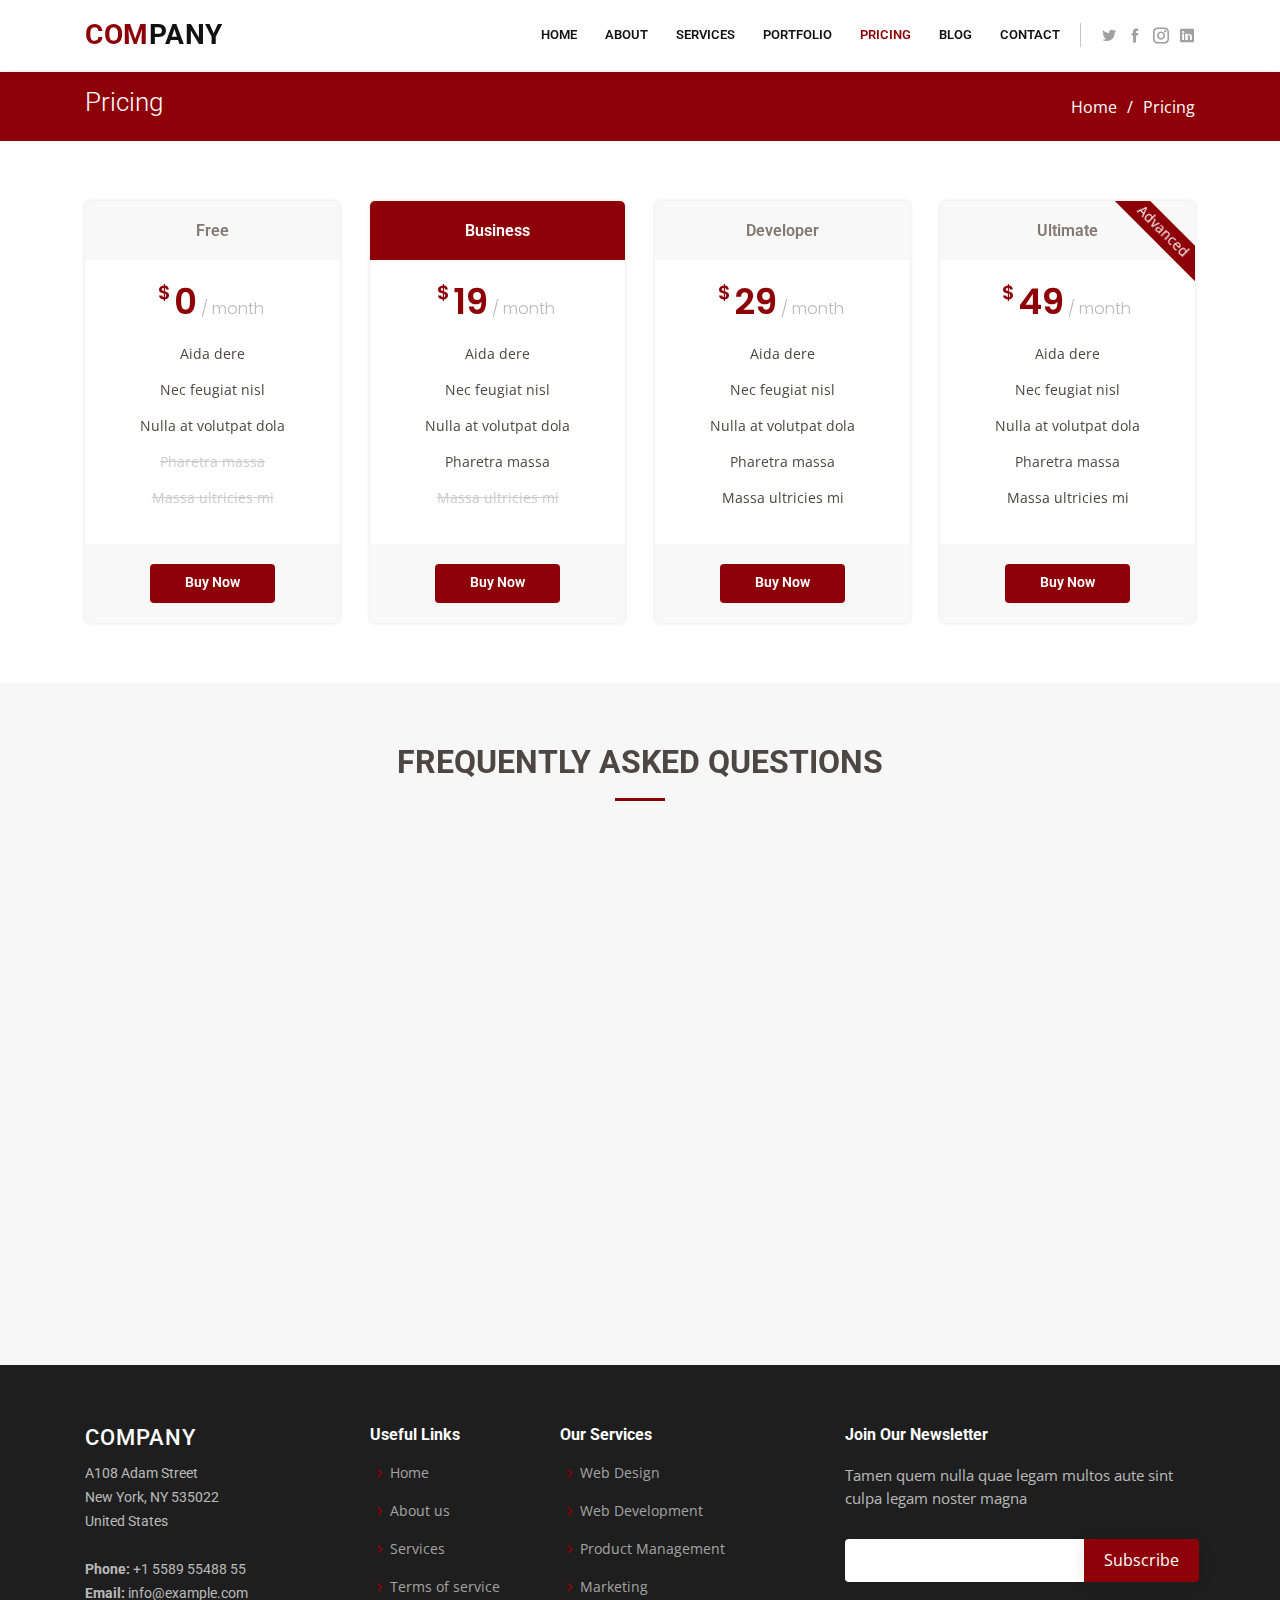
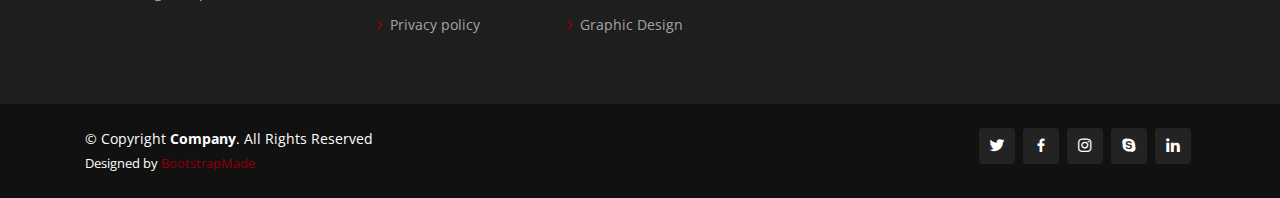
<file: Demo/pricing.html>
<!DOCTYPE html>
<html lang="en">

<head>
  <meta charset="utf-8">
  <meta content="width=device-width, initial-scale=1.0" name="viewport">

  <title>Pricing - Company Bootstrap Template</title>
  <meta content="" name="descriptison">
  <meta content="" name="keywords">

  <!-- Favicons -->
  <link href="assets/img/favicon.png" rel="icon">
  <link href="assets/img/apple-touch-icon.png" rel="apple-touch-icon">

  <!-- Google Fonts -->
  <link href="https://fonts.googleapis.com/css?family=Open+Sans:300,300i,400,400i,600,600i,700,700i|Roboto:300,300i,400,400i,500,500i,600,600i,700,700i|Poppins:300,300i,400,400i,500,500i,600,600i,700,700i" rel="stylesheet">

  <!-- Vendor CSS Files -->
  <link href="assets/vendor/bootstrap/css/bootstrap.min.css" rel="stylesheet">
  <link href="assets/vendor/icofont/icofont.min.css" rel="stylesheet">
  <link href="assets/vendor/boxicons/css/boxicons.min.css" rel="stylesheet">
  <link href="assets/vendor/animate.css/animate.min.css" rel="stylesheet">
  <link href="assets/vendor/venobox/venobox.css" rel="stylesheet">
  <link href="assets/vendor/owl.carousel/assets/owl.carousel.min.css" rel="stylesheet">
  <link href="assets/vendor/aos/aos.css" rel="stylesheet">
  <link href="assets/vendor/remixicon/remixicon.css" rel="stylesheet">

  <!-- Template Main CSS File -->
  <link href="assets/css/style.css" rel="stylesheet">

  <!-- =======================================================
  * Template Name: Company - v2.1.0
  * Template URL: https://bootstrapmade.com/company-free-html-bootstrap-template/
  * Author: BootstrapMade.com
  * License: https://bootstrapmade.com/license/
  ======================================================== -->
</head>

<body>

  <!-- ======= Header ======= -->
  <header id="header" class="fixed-top">
    <div class="container d-flex align-items-center">

      <h1 class="logo mr-auto"><a href="index.html"><span>Com</span>pany</a></h1>
      <!-- Uncomment below if you prefer to use an image logo -->
      <!-- <a href="index.html" class="logo mr-auto"><img src="assets/img/logo.png" alt="" class="img-fluid"></a>-->

      <nav class="nav-menu d-none d-lg-block">
        <ul>
          <li><a href="index.html">Home</a></li>

          <li class="drop-down"><a href="">About</a>
            <ul>
              <li><a href="about.html">About Us</a></li>
              <li><a href="team.html">Team</a></li>
              <li><a href="testimonials.html">Testimonials</a></li>
              <li class="drop-down"><a href="#">Deep Drop Down</a>
                <ul>
                  <li><a href="#">Deep Drop Down 1</a></li>
                  <li><a href="#">Deep Drop Down 2</a></li>
                  <li><a href="#">Deep Drop Down 3</a></li>
                  <li><a href="#">Deep Drop Down 4</a></li>
                  <li><a href="#">Deep Drop Down 5</a></li>
                </ul>
              </li>
            </ul>
          </li>

          <li><a href="services.html">Services</a></li>
          <li><a href="portfolio.html">Portfolio</a></li>
          <li class="active"><a href="pricing.html">Pricing</a></li>
          <li><a href="blog.html">Blog</a></li>
          <li><a href="contact.html">Contact</a></li>

        </ul>
      </nav><!-- .nav-menu -->

      <div class="header-social-links">
        <a href="#" class="twitter"><i class="icofont-twitter"></i></a>
        <a href="#" class="facebook"><i class="icofont-facebook"></i></a>
        <a href="#" class="instagram"><i class="icofont-instagram"></i></a>
        <a href="#" class="linkedin"><i class="icofont-linkedin"></i></i></a>
      </div>

    </div>
  </header><!-- End Header -->

  <main id="main">

    <!-- ======= Breadcrumbs ======= -->
    <section id="breadcrumbs" class="breadcrumbs">
      <div class="container">

        <div class="d-flex justify-content-between align-items-center">
          <h2>Pricing</h2>
          <ol>
            <li><a href="index.html">Home</a></li>
            <li>Pricing</li>
          </ol>
        </div>

      </div>
    </section><!-- End Breadcrumbs -->

    <!-- ======= Pricing Section ======= -->
    <section id="pricing" class="pricing">
      <div class="container" data-aos="fade-up">

        <div class="row">

          <div class="col-lg-3 col-md-6">
            <div class="box">
              <h3>Free</h3>
              <h4><sup>$</sup>0<span> / month</span></h4>
              <ul>
                <li>Aida dere</li>
                <li>Nec feugiat nisl</li>
                <li>Nulla at volutpat dola</li>
                <li class="na">Pharetra massa</li>
                <li class="na">Massa ultricies mi</li>
              </ul>
              <div class="btn-wrap">
                <a href="#" class="btn-buy">Buy Now</a>
              </div>
            </div>
          </div>

          <div class="col-lg-3 col-md-6 mt-4 mt-md-0">
            <div class="box featured">
              <h3>Business</h3>
              <h4><sup>$</sup>19<span> / month</span></h4>
              <ul>
                <li>Aida dere</li>
                <li>Nec feugiat nisl</li>
                <li>Nulla at volutpat dola</li>
                <li>Pharetra massa</li>
                <li class="na">Massa ultricies mi</li>
              </ul>
              <div class="btn-wrap">
                <a href="#" class="btn-buy">Buy Now</a>
              </div>
            </div>
          </div>

          <div class="col-lg-3 col-md-6 mt-4 mt-lg-0">
            <div class="box">
              <h3>Developer</h3>
              <h4><sup>$</sup>29<span> / month</span></h4>
              <ul>
                <li>Aida dere</li>
                <li>Nec feugiat nisl</li>
                <li>Nulla at volutpat dola</li>
                <li>Pharetra massa</li>
                <li>Massa ultricies mi</li>
              </ul>
              <div class="btn-wrap">
                <a href="#" class="btn-buy">Buy Now</a>
              </div>
            </div>
          </div>

          <div class="col-lg-3 col-md-6 mt-4 mt-lg-0">
            <div class="box">
              <span class="advanced">Advanced</span>
              <h3>Ultimate</h3>
              <h4><sup>$</sup>49<span> / month</span></h4>
              <ul>
                <li>Aida dere</li>
                <li>Nec feugiat nisl</li>
                <li>Nulla at volutpat dola</li>
                <li>Pharetra massa</li>
                <li>Massa ultricies mi</li>
              </ul>
              <div class="btn-wrap">
                <a href="#" class="btn-buy">Buy Now</a>
              </div>
            </div>
          </div>

        </div>

      </div>
    </section><!-- End Pricing Section -->

    <!-- ======= Frequently Asked Questions Section ======= -->
    <section id="faq" class="faq section-bg">
      <div class="container" data-aos="fade-up">

        <div class="section-title">
          <h2>Frequently Asked Questions</h2>
        </div>

        <div class="faq-list">
          <ul>
            <li data-aos="fade-up">
              <i class="bx bx-help-circle icon-help"></i> <a data-toggle="collapse" class="collapse" href="#faq-list-1">Non consectetur a erat nam at lectus urna duis? <i class="bx bx-chevron-down icon-show"></i><i class="bx bx-chevron-up icon-close"></i></a>
              <div id="faq-list-1" class="collapse show" data-parent=".faq-list">
                <p>
                  Feugiat pretium nibh ipsum consequat. Tempus iaculis urna id volutpat lacus laoreet non curabitur gravida. Venenatis lectus magna fringilla urna porttitor rhoncus dolor purus non.
                </p>
              </div>
            </li>

            <li data-aos="fade-up" data-aos-delay="100">
              <i class="bx bx-help-circle icon-help"></i> <a data-toggle="collapse" href="#faq-list-2" class="collapsed">Feugiat scelerisque varius morbi enim nunc? <i class="bx bx-chevron-down icon-show"></i><i class="bx bx-chevron-up icon-close"></i></a>
              <div id="faq-list-2" class="collapse" data-parent=".faq-list">
                <p>
                  Dolor sit amet consectetur adipiscing elit pellentesque habitant morbi. Id interdum velit laoreet id donec ultrices. Fringilla phasellus faucibus scelerisque eleifend donec pretium. Est pellentesque elit ullamcorper dignissim. Mauris ultrices eros in cursus turpis massa tincidunt dui.
                </p>
              </div>
            </li>

            <li data-aos="fade-up" data-aos-delay="200">
              <i class="bx bx-help-circle icon-help"></i> <a data-toggle="collapse" href="#faq-list-3" class="collapsed">Dolor sit amet consectetur adipiscing elit? <i class="bx bx-chevron-down icon-show"></i><i class="bx bx-chevron-up icon-close"></i></a>
              <div id="faq-list-3" class="collapse" data-parent=".faq-list">
                <p>
                  Eleifend mi in nulla posuere sollicitudin aliquam ultrices sagittis orci. Faucibus pulvinar elementum integer enim. Sem nulla pharetra diam sit amet nisl suscipit. Rutrum tellus pellentesque eu tincidunt. Lectus urna duis convallis convallis tellus. Urna molestie at elementum eu facilisis sed odio morbi quis
                </p>
              </div>
            </li>

            <li data-aos="fade-up" data-aos-delay="300">
              <i class="bx bx-help-circle icon-help"></i> <a data-toggle="collapse" href="#faq-list-4" class="collapsed">Tempus quam pellentesque nec nam aliquam sem et tortor consequat? <i class="bx bx-chevron-down icon-show"></i><i class="bx bx-chevron-up icon-close"></i></a>
              <div id="faq-list-4" class="collapse" data-parent=".faq-list">
                <p>
                  Molestie a iaculis at erat pellentesque adipiscing commodo. Dignissim suspendisse in est ante in. Nunc vel risus commodo viverra maecenas accumsan. Sit amet nisl suscipit adipiscing bibendum est. Purus gravida quis blandit turpis cursus in.
                </p>
              </div>
            </li>

            <li data-aos="fade-up" data-aos-delay="400">
              <i class="bx bx-help-circle icon-help"></i> <a data-toggle="collapse" href="#faq-list-5" class="collapsed">Tortor vitae purus faucibus ornare. Varius vel pharetra vel turpis nunc eget lorem dolor? <i class="bx bx-chevron-down icon-show"></i><i class="bx bx-chevron-up icon-close"></i></a>
              <div id="faq-list-5" class="collapse" data-parent=".faq-list">
                <p>
                  Laoreet sit amet cursus sit amet dictum sit amet justo. Mauris vitae ultricies leo integer malesuada nunc vel. Tincidunt eget nullam non nisi est sit amet. Turpis nunc eget lorem dolor sed. Ut venenatis tellus in metus vulputate eu scelerisque.
                </p>
              </div>
            </li>

          </ul>
        </div>

      </div>
    </section><!-- End Frequently Asked Questions Section -->

  </main><!-- End #main -->

  <!-- ======= Footer ======= -->
  <footer id="footer">

    <div class="footer-top">
      <div class="container">
        <div class="row">

          <div class="col-lg-3 col-md-6 footer-contact">
            <h3>Company</h3>
            <p>
              A108 Adam Street <br>
              New York, NY 535022<br>
              United States <br><br>
              <strong>Phone:</strong> +1 5589 55488 55<br>
              <strong>Email:</strong> info@example.com<br>
            </p>
          </div>

          <div class="col-lg-2 col-md-6 footer-links">
            <h4>Useful Links</h4>
            <ul>
              <li><i class="bx bx-chevron-right"></i> <a href="#">Home</a></li>
              <li><i class="bx bx-chevron-right"></i> <a href="#">About us</a></li>
              <li><i class="bx bx-chevron-right"></i> <a href="#">Services</a></li>
              <li><i class="bx bx-chevron-right"></i> <a href="#">Terms of service</a></li>
              <li><i class="bx bx-chevron-right"></i> <a href="#">Privacy policy</a></li>
            </ul>
          </div>

          <div class="col-lg-3 col-md-6 footer-links">
            <h4>Our Services</h4>
            <ul>
              <li><i class="bx bx-chevron-right"></i> <a href="#">Web Design</a></li>
              <li><i class="bx bx-chevron-right"></i> <a href="#">Web Development</a></li>
              <li><i class="bx bx-chevron-right"></i> <a href="#">Product Management</a></li>
              <li><i class="bx bx-chevron-right"></i> <a href="#">Marketing</a></li>
              <li><i class="bx bx-chevron-right"></i> <a href="#">Graphic Design</a></li>
            </ul>
          </div>

          <div class="col-lg-4 col-md-6 footer-newsletter">
            <h4>Join Our Newsletter</h4>
            <p>Tamen quem nulla quae legam multos aute sint culpa legam noster magna</p>
            <form action="" method="post">
              <input type="email" name="email"><input type="submit" value="Subscribe">
            </form>
          </div>

        </div>
      </div>
    </div>

    <div class="container d-md-flex py-4">

      <div class="mr-md-auto text-center text-md-left">
        <div class="copyright">
          &copy; Copyright <strong><span>Company</span></strong>. All Rights Reserved
        </div>
        <div class="credits">
          <!-- All the links in the footer should remain intact. -->
          <!-- You can delete the links only if you purchased the pro version. -->
          <!-- Licensing information: https://bootstrapmade.com/license/ -->
          <!-- Purchase the pro version with working PHP/AJAX contact form: https://bootstrapmade.com/company-free-html-bootstrap-template/ -->
          Designed by <a href="https://bootstrapmade.com/">BootstrapMade</a>
        </div>
      </div>
      <div class="social-links text-center text-md-right pt-3 pt-md-0">
        <a href="#" class="twitter"><i class="bx bxl-twitter"></i></a>
        <a href="#" class="facebook"><i class="bx bxl-facebook"></i></a>
        <a href="#" class="instagram"><i class="bx bxl-instagram"></i></a>
        <a href="#" class="google-plus"><i class="bx bxl-skype"></i></a>
        <a href="#" class="linkedin"><i class="bx bxl-linkedin"></i></a>
      </div>
    </div>
  </footer><!-- End Footer -->

  <a href="#" class="back-to-top"><i class="icofont-simple-up"></i></a>

  <!-- Vendor JS Files -->
  <script src="assets/vendor/jquery/jquery.min.js"></script>
  <script src="assets/vendor/bootstrap/js/bootstrap.bundle.min.js"></script>
  <script src="assets/vendor/jquery.easing/jquery.easing.min.js"></script>
  <script src="assets/vendor/php-email-form/validate.js"></script>
  <script src="assets/vendor/jquery-sticky/jquery.sticky.js"></script>
  <script src="assets/vendor/isotope-layout/isotope.pkgd.min.js"></script>
  <script src="assets/vendor/venobox/venobox.min.js"></script>
  <script src="assets/vendor/waypoints/jquery.waypoints.min.js"></script>
  <script src="assets/vendor/owl.carousel/owl.carousel.min.js"></script>
  <script src="assets/vendor/aos/aos.js"></script>

  <!-- Template Main JS File -->
  <script src="assets/js/main.js"></script>

</body>

</html>
</file>
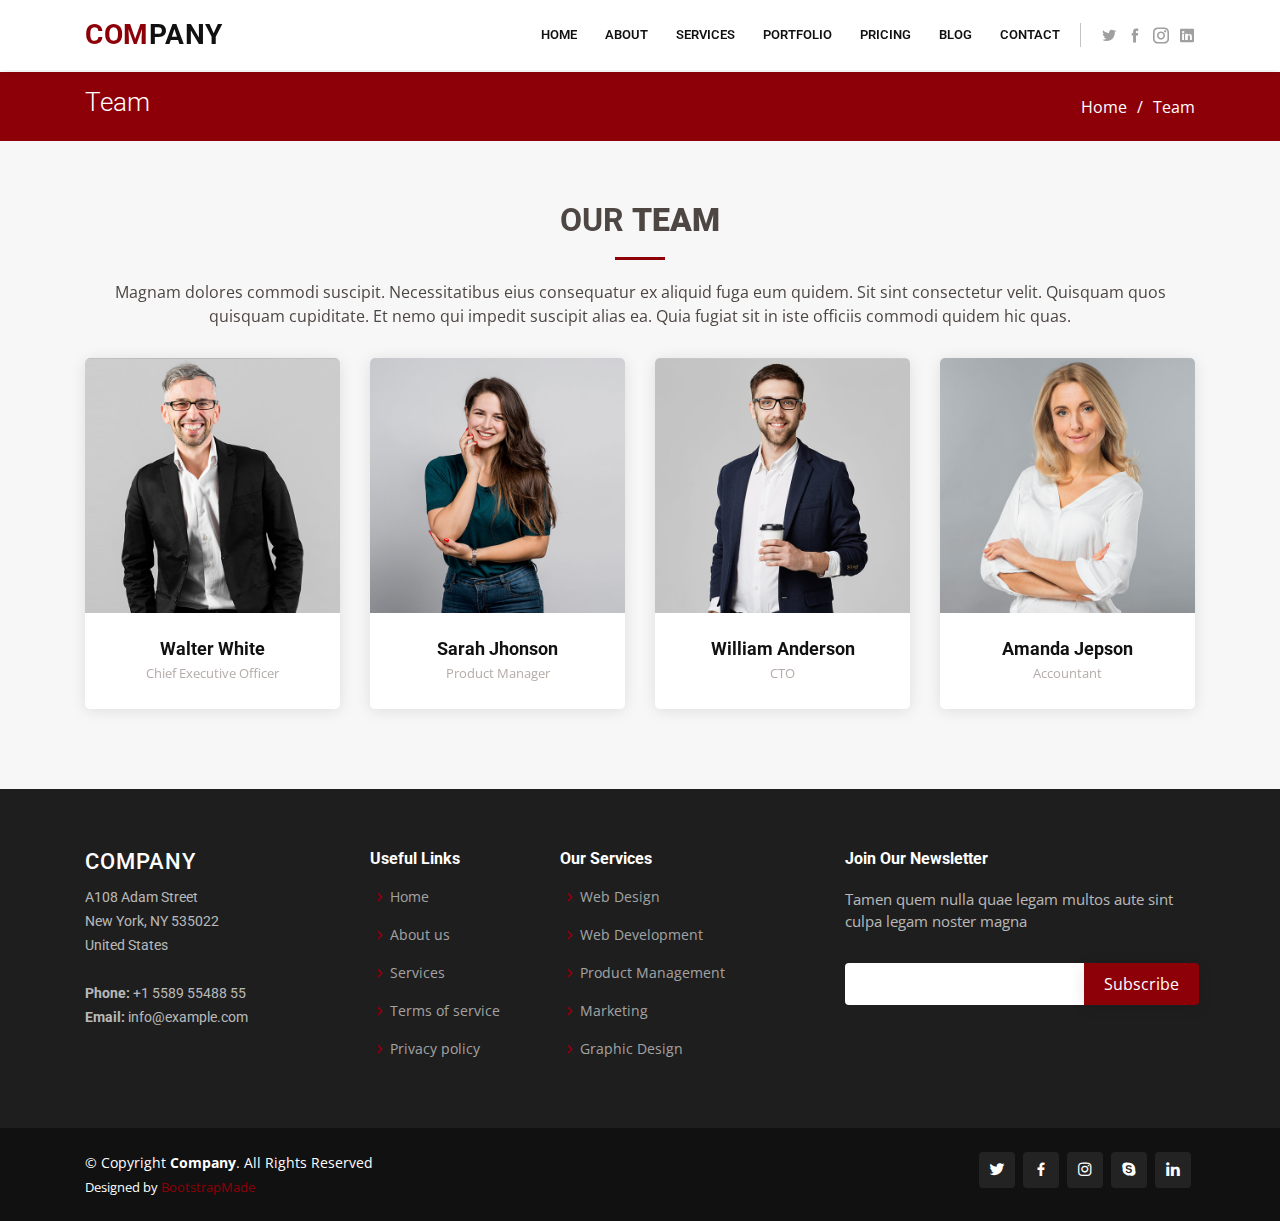
<file: Demo/team.html>
<!DOCTYPE html>
<html lang="en">

<head>
  <meta charset="utf-8">
  <meta content="width=device-width, initial-scale=1.0" name="viewport">

  <title>Team - Company Bootstrap Template</title>
  <meta content="" name="descriptison">
  <meta content="" name="keywords">

  <!-- Favicons -->
  <link href="assets/img/favicon.png" rel="icon">
  <link href="assets/img/apple-touch-icon.png" rel="apple-touch-icon">

  <!-- Google Fonts -->
  <link href="https://fonts.googleapis.com/css?family=Open+Sans:300,300i,400,400i,600,600i,700,700i|Roboto:300,300i,400,400i,500,500i,600,600i,700,700i|Poppins:300,300i,400,400i,500,500i,600,600i,700,700i" rel="stylesheet">

  <!-- Vendor CSS Files -->
  <link href="assets/vendor/bootstrap/css/bootstrap.min.css" rel="stylesheet">
  <link href="assets/vendor/icofont/icofont.min.css" rel="stylesheet">
  <link href="assets/vendor/boxicons/css/boxicons.min.css" rel="stylesheet">
  <link href="assets/vendor/animate.css/animate.min.css" rel="stylesheet">
  <link href="assets/vendor/venobox/venobox.css" rel="stylesheet">
  <link href="assets/vendor/owl.carousel/assets/owl.carousel.min.css" rel="stylesheet">
  <link href="assets/vendor/aos/aos.css" rel="stylesheet">
  <link href="assets/vendor/remixicon/remixicon.css" rel="stylesheet">

  <!-- Template Main CSS File -->
  <link href="assets/css/style.css" rel="stylesheet">

  <!-- =======================================================
  * Template Name: Company - v2.1.0
  * Template URL: https://bootstrapmade.com/company-free-html-bootstrap-template/
  * Author: BootstrapMade.com
  * License: https://bootstrapmade.com/license/
  ======================================================== -->
</head>

<body>

  <!-- ======= Header ======= -->
  <header id="header" class="fixed-top">
    <div class="container d-flex align-items-center">

      <h1 class="logo mr-auto"><a href="index.html"><span>Com</span>pany</a></h1>
      <!-- Uncomment below if you prefer to use an image logo -->
      <!-- <a href="index.html" class="logo mr-auto"><img src="assets/img/logo.png" alt="" class="img-fluid"></a>-->

      <nav class="nav-menu d-none d-lg-block">
        <ul>
          <li><a href="index.html">Home</a></li>

          <li class="drop-down"><a href="">About</a>
            <ul>
              <li><a href="about.html">About Us</a></li>
              <li class="active"><a href="team.html">Team</a></li>
              <li><a href="testimonials.html">Testimonials</a></li>
              <li class="drop-down"><a href="#">Deep Drop Down</a>
                <ul>
                  <li><a href="#">Deep Drop Down 1</a></li>
                  <li><a href="#">Deep Drop Down 2</a></li>
                  <li><a href="#">Deep Drop Down 3</a></li>
                  <li><a href="#">Deep Drop Down 4</a></li>
                  <li><a href="#">Deep Drop Down 5</a></li>
                </ul>
              </li>
            </ul>
          </li>

          <li><a href="services.html">Services</a></li>
          <li><a href="portfolio.html">Portfolio</a></li>
          <li><a href="pricing.html">Pricing</a></li>
          <li><a href="blog.html">Blog</a></li>
          <li><a href="contact.html">Contact</a></li>

        </ul>
      </nav><!-- .nav-menu -->

      <div class="header-social-links">
        <a href="#" class="twitter"><i class="icofont-twitter"></i></a>
        <a href="#" class="facebook"><i class="icofont-facebook"></i></a>
        <a href="#" class="instagram"><i class="icofont-instagram"></i></a>
        <a href="#" class="linkedin"><i class="icofont-linkedin"></i></i></a>
      </div>

    </div>
  </header><!-- End Header -->

  <main id="main">

    <!-- ======= Breadcrumbs ======= -->
    <section id="breadcrumbs" class="breadcrumbs">
      <div class="container">

        <div class="d-flex justify-content-between align-items-center">
          <h2>Team</h2>
          <ol>
            <li><a href="index.html">Home</a></li>
            <li>Team</li>
          </ol>
        </div>

      </div>
    </section><!-- End Breadcrumbs -->

    <!-- ======= Our Team Section ======= -->
    <section id="team" class="team section-bg">
      <div class="container">

        <div class="section-title" data-aos="fade-up">
          <h2>Our <strong>Team</strong></h2>
          <p>Magnam dolores commodi suscipit. Necessitatibus eius consequatur ex aliquid fuga eum quidem. Sit sint consectetur velit. Quisquam quos quisquam cupiditate. Et nemo qui impedit suscipit alias ea. Quia fugiat sit in iste officiis commodi quidem hic quas.</p>
        </div>

        <div class="row">

          <div class="col-lg-3 col-md-6 d-flex align-items-stretch">
            <div class="member" data-aos="fade-up">
              <div class="member-img">
                <img src="assets/img/team/team-1.jpg" class="img-fluid" alt="">
                <div class="social">
                  <a href=""><i class="icofont-twitter"></i></a>
                  <a href=""><i class="icofont-facebook"></i></a>
                  <a href=""><i class="icofont-instagram"></i></a>
                  <a href=""><i class="icofont-linkedin"></i></a>
                </div>
              </div>
              <div class="member-info">
                <h4>Walter White</h4>
                <span>Chief Executive Officer</span>
              </div>
            </div>
          </div>

          <div class="col-lg-3 col-md-6 d-flex align-items-stretch">
            <div class="member" data-aos="fade-up" data-aos-delay="100">
              <div class="member-img">
                <img src="assets/img/team/team-2.jpg" class="img-fluid" alt="">
                <div class="social">
                  <a href=""><i class="icofont-twitter"></i></a>
                  <a href=""><i class="icofont-facebook"></i></a>
                  <a href=""><i class="icofont-instagram"></i></a>
                  <a href=""><i class="icofont-linkedin"></i></a>
                </div>
              </div>
              <div class="member-info">
                <h4>Sarah Jhonson</h4>
                <span>Product Manager</span>
              </div>
            </div>
          </div>

          <div class="col-lg-3 col-md-6 d-flex align-items-stretch">
            <div class="member" data-aos="fade-up" data-aos-delay="200">
              <div class="member-img">
                <img src="assets/img/team/team-3.jpg" class="img-fluid" alt="">
                <div class="social">
                  <a href=""><i class="icofont-twitter"></i></a>
                  <a href=""><i class="icofont-facebook"></i></a>
                  <a href=""><i class="icofont-instagram"></i></a>
                  <a href=""><i class="icofont-linkedin"></i></a>
                </div>
              </div>
              <div class="member-info">
                <h4>William Anderson</h4>
                <span>CTO</span>
              </div>
            </div>
          </div>

          <div class="col-lg-3 col-md-6 d-flex align-items-stretch">
            <div class="member" data-aos="fade-up" data-aos-delay="300">
              <div class="member-img">
                <img src="assets/img/team/team-4.jpg" class="img-fluid" alt="">
                <div class="social">
                  <a href=""><i class="icofont-twitter"></i></a>
                  <a href=""><i class="icofont-facebook"></i></a>
                  <a href=""><i class="icofont-instagram"></i></a>
                  <a href=""><i class="icofont-linkedin"></i></a>
                </div>
              </div>
              <div class="member-info">
                <h4>Amanda Jepson</h4>
                <span>Accountant</span>
              </div>
            </div>
          </div>

        </div>

      </div>
    </section><!-- End Our Team Section -->

  </main><!-- End #main -->

  <!-- ======= Footer ======= -->
  <footer id="footer">

    <div class="footer-top">
      <div class="container">
        <div class="row">

          <div class="col-lg-3 col-md-6 footer-contact">
            <h3>Company</h3>
            <p>
              A108 Adam Street <br>
              New York, NY 535022<br>
              United States <br><br>
              <strong>Phone:</strong> +1 5589 55488 55<br>
              <strong>Email:</strong> info@example.com<br>
            </p>
          </div>

          <div class="col-lg-2 col-md-6 footer-links">
            <h4>Useful Links</h4>
            <ul>
              <li><i class="bx bx-chevron-right"></i> <a href="#">Home</a></li>
              <li><i class="bx bx-chevron-right"></i> <a href="#">About us</a></li>
              <li><i class="bx bx-chevron-right"></i> <a href="#">Services</a></li>
              <li><i class="bx bx-chevron-right"></i> <a href="#">Terms of service</a></li>
              <li><i class="bx bx-chevron-right"></i> <a href="#">Privacy policy</a></li>
            </ul>
          </div>

          <div class="col-lg-3 col-md-6 footer-links">
            <h4>Our Services</h4>
            <ul>
              <li><i class="bx bx-chevron-right"></i> <a href="#">Web Design</a></li>
              <li><i class="bx bx-chevron-right"></i> <a href="#">Web Development</a></li>
              <li><i class="bx bx-chevron-right"></i> <a href="#">Product Management</a></li>
              <li><i class="bx bx-chevron-right"></i> <a href="#">Marketing</a></li>
              <li><i class="bx bx-chevron-right"></i> <a href="#">Graphic Design</a></li>
            </ul>
          </div>

          <div class="col-lg-4 col-md-6 footer-newsletter">
            <h4>Join Our Newsletter</h4>
            <p>Tamen quem nulla quae legam multos aute sint culpa legam noster magna</p>
            <form action="" method="post">
              <input type="email" name="email"><input type="submit" value="Subscribe">
            </form>
          </div>

        </div>
      </div>
    </div>

    <div class="container d-md-flex py-4">

      <div class="mr-md-auto text-center text-md-left">
        <div class="copyright">
          &copy; Copyright <strong><span>Company</span></strong>. All Rights Reserved
        </div>
        <div class="credits">
          <!-- All the links in the footer should remain intact. -->
          <!-- You can delete the links only if you purchased the pro version. -->
          <!-- Licensing information: https://bootstrapmade.com/license/ -->
          <!-- Purchase the pro version with working PHP/AJAX contact form: https://bootstrapmade.com/company-free-html-bootstrap-template/ -->
          Designed by <a href="https://bootstrapmade.com/">BootstrapMade</a>
        </div>
      </div>
      <div class="social-links text-center text-md-right pt-3 pt-md-0">
        <a href="#" class="twitter"><i class="bx bxl-twitter"></i></a>
        <a href="#" class="facebook"><i class="bx bxl-facebook"></i></a>
        <a href="#" class="instagram"><i class="bx bxl-instagram"></i></a>
        <a href="#" class="google-plus"><i class="bx bxl-skype"></i></a>
        <a href="#" class="linkedin"><i class="bx bxl-linkedin"></i></a>
      </div>
    </div>
  </footer><!-- End Footer -->

  <a href="#" class="back-to-top"><i class="icofont-simple-up"></i></a>

  <!-- Vendor JS Files -->
  <script src="assets/vendor/jquery/jquery.min.js"></script>
  <script src="assets/vendor/bootstrap/js/bootstrap.bundle.min.js"></script>
  <script src="assets/vendor/jquery.easing/jquery.easing.min.js"></script>
  <script src="assets/vendor/php-email-form/validate.js"></script>
  <script src="assets/vendor/jquery-sticky/jquery.sticky.js"></script>
  <script src="assets/vendor/isotope-layout/isotope.pkgd.min.js"></script>
  <script src="assets/vendor/venobox/venobox.min.js"></script>
  <script src="assets/vendor/waypoints/jquery.waypoints.min.js"></script>
  <script src="assets/vendor/owl.carousel/owl.carousel.min.js"></script>
  <script src="assets/vendor/aos/aos.js"></script>

  <!-- Template Main JS File -->
  <script src="assets/js/main.js"></script>

</body>

</html>
</file>
<file: Demo/assets/vendor/venobox/venobox.css>
/* ------ venobox.css --------*/
.vbox-overlay *, .vbox-overlay *:before, .vbox-overlay *:after{
    -webkit-backface-visibility: hidden;
    -webkit-box-sizing:border-box;
    -moz-box-sizing:border-box;
    box-sizing:border-box;
}
.vbox-overlay * { 
    -webkit-backface-visibility: visible;
    backface-visibility: visible;
}
.vbox-overlay{
    display: -webkit-flex;
    display: flex;
    -webkit-flex-direction: column;
    flex-direction: column;
    -webkit-justify-content: center;
    justify-content: center;
    -webkit-align-items: center;
    align-items: center;
    position: fixed;
    left: 0;
    top: 0;
    bottom: 0;
    right: 0;
    z-index: 999999;
}

/* ----- navigation ----- */
.vbox-title{
    width: 100%;
    height: 40px;
    float: left;
    text-align: center;
    line-height: 28px;
    font-size: 12px;
    padding: 6px 50px;
    overflow: hidden;
    position: fixed;
    display: none;
    left: 0;
    z-index: 89;
}
.vbox-close{
    cursor: pointer;
    position: fixed;
    top: -1px;
    right: 0;
    width: 50px;
    height: 40px;
    padding: 6px;
    display: block;
    background-position:10px center;
    overflow: hidden;
    font-size: 24px;
    line-height: 1;
    text-align: center;
    z-index: 99;
}
.vbox-left{
    cursor: pointer;
    position: fixed;
    left: 0;
    height: 40px;
    overflow: hidden;
    line-height: 28px;
    font-size: 12px;
    z-index: 99;
    display: flex;
    align-items:center;
}
.vbox-num{
    display: inline-block;
    margin: 6px 0 6px 15px;
}
/* ----- Social share ----- */
.vbox-share{
    line-height: 28px;
    font-size: 12px;
    overflow: hidden;
    position: fixed;
    left: 0;
    z-index: 98;
    display: flex;
    align-items:center;
    justify-content: center;
    width: 100%;
    text-align: center;
}
.vbox-share svg{
    max-height: 28px;
    width: 28px;
    z-index: 10;
    margin-left: 12px;
    margin-top: 6px;
    margin-bottom: 6px;
    vertical-align: middle;
}


/* ----- navigation ARROWS ----- */
.vbox-next, .vbox-prev{
    position: fixed;
    top: 50%;
    margin-top: -15px;
    overflow: hidden;
    cursor: pointer;
    display: block;
    width: 45px;
    height: 45px;
    z-index: 99;
}
.vbox-next span, .vbox-prev span{
    position: relative;
    width: 20px;
    height: 20px;
    border: 2px solid transparent;
    border-top-color: #B6B6B6;
    border-right-color: #B6B6B6;
    text-indent: -100px;
    position: absolute;
    top: 8px;
    display: block;
}
.vbox-prev{
    left: 15px;
}
.vbox-next{
    right: 15px;
}
.vbox-prev span{
    left: 10px;
    -ms-transform: rotate(-135deg);
    -webkit-transform: rotate(-135deg);
    transform: rotate(-135deg);
}
.vbox-next span{
    -ms-transform: rotate(45deg);
    -webkit-transform: rotate(45deg);
    transform: rotate(45deg);
    right: 10px;
}
/* ------- inline window ------ */
.vbox-inline{
    width: 420px;
    height: 315px;
    height: 70vh;
    padding: 10px;
    background: #fff;
    margin: 0 auto;
    overflow: auto;
    text-align: left;
}
/* ------- Video & iFrames window ------ */
.venoframe{
    max-width: 100%;
    width: 100%;
    border: none;
    width: 100%;
    height: 260px;
    height: 70vh;
}
.venoframe.vbvid{
    height: 260px;
}
@media (min-width: 768px) {
    .venoframe, .vbox-inline{
        width: 90%;
        height: 360px;
        height: 70vh;
    }
    .venoframe.vbvid{
        width: 640px;
        height: 360px;
    }
}
@media (min-width: 992px) {
    .venoframe, .vbox-inline{
        max-width: 1200px;
        width: 80%;
        height: 540px;
        height: 70vh;
    }
    .venoframe.vbvid{
        width: 960px;
        height: 540px;
    }
}
/* 
Please do NOT edit this part! 
or at least read this note: http://i.imgur.com/7C0ws9e.gif
*/
.vbox-open{
    overflow: hidden;
}
.vbox-container{
    position: absolute;
    left: 0;
    right: 0;
    top: 0;
    bottom: 0;
    overflow-x: hidden;
    overflow-y: scroll;
    overflow-scrolling: touch;
    -webkit-overflow-scrolling: touch;
    z-index: 20;
    max-height: 100%;

}

.vbox-content{
    text-align: center;
    float: left;
    width: 100%;
    position: relative;
    overflow: hidden;
    padding: 20px 4%;
}
.vbox-container img{
    max-width: 100%;
    height: auto;
}
.vbox-figlio{
    box-shadow: 0 0 12px rgba(0,0,0,0.19), 0 6px 6px rgba(0,0,0,0.23);
    max-width: 100%;
    text-align: initial;
}
img.vbox-figlio{
    -webkit-user-select: none;
-khtml-user-select: none;
-moz-user-select: none;
-o-user-select: none;
user-select: none;
}
.vbox-content.swipe-left{
    margin-left: -200px !important;
}
.vbox-content.swipe-right{
    margin-left: 200px !important;
}
.vbox-animated{
    webkit-transition: margin 300ms ease-out;
    transition: margin 300ms ease-out;
}

/* ---------- preloader ----------
 * SPINKIT 
 * http://tobiasahlin.com/spinkit/
-------------------------------- */
.sk-double-bounce,.sk-rotating-plane{width:40px;height:40px;margin:40px auto}.sk-rotating-plane{background-color:#333;-webkit-animation:sk-rotatePlane 1.2s infinite ease-in-out;animation:sk-rotatePlane 1.2s infinite ease-in-out}@-webkit-keyframes sk-rotatePlane{0%{-webkit-transform:perspective(120px) rotateX(0) rotateY(0);transform:perspective(120px) rotateX(0) rotateY(0)}50%{-webkit-transform:perspective(120px) rotateX(-180.1deg) rotateY(0);transform:perspective(120px) rotateX(-180.1deg) rotateY(0)}100%{-webkit-transform:perspective(120px) rotateX(-180deg) rotateY(-179.9deg);transform:perspective(120px) rotateX(-180deg) rotateY(-179.9deg)}}@keyframes sk-rotatePlane{0%{-webkit-transform:perspective(120px) rotateX(0) rotateY(0);transform:perspective(120px) rotateX(0) rotateY(0)}50%{-webkit-transform:perspective(120px) rotateX(-180.1deg) rotateY(0);transform:perspective(120px) rotateX(-180.1deg) rotateY(0)}100%{-webkit-transform:perspective(120px) rotateX(-180deg) rotateY(-179.9deg);transform:perspective(120px) rotateX(-180deg) rotateY(-179.9deg)}}.sk-double-bounce{position:relative}.sk-double-bounce .sk-child{width:100%;height:100%;border-radius:50%;background-color:#333;opacity:.6;position:absolute;top:0;left:0;-webkit-animation:sk-doubleBounce 2s infinite ease-in-out;animation:sk-doubleBounce 2s infinite ease-in-out}.sk-chasing-dots .sk-child,.sk-spinner-pulse,.sk-three-bounce .sk-child{background-color:#333;border-radius:100%}.sk-double-bounce .sk-double-bounce2{-webkit-animation-delay:-1s;animation-delay:-1s}@-webkit-keyframes sk-doubleBounce{0%,100%{-webkit-transform:scale(0);transform:scale(0)}50%{-webkit-transform:scale(1);transform:scale(1)}}@keyframes sk-doubleBounce{0%,100%{-webkit-transform:scale(0);transform:scale(0)}50%{-webkit-transform:scale(1);transform:scale(1)}}.sk-wave{margin:40px auto;width:50px;height:40px;text-align:center;font-size:10px}.sk-wave .sk-rect{background-color:#333;height:100%;width:6px;display:inline-block;-webkit-animation:sk-waveStretchDelay 1.2s infinite ease-in-out;animation:sk-waveStretchDelay 1.2s infinite ease-in-out}.sk-wave .sk-rect1{-webkit-animation-delay:-1.2s;animation-delay:-1.2s}.sk-wave .sk-rect2{-webkit-animation-delay:-1.1s;animation-delay:-1.1s}.sk-wave .sk-rect3{-webkit-animation-delay:-1s;animation-delay:-1s}.sk-wave .sk-rect4{-webkit-animation-delay:-.9s;animation-delay:-.9s}.sk-wave .sk-rect5{-webkit-animation-delay:-.8s;animation-delay:-.8s}@-webkit-keyframes sk-waveStretchDelay{0%,100%,40%{-webkit-transform:scaleY(.4);transform:scaleY(.4)}20%{-webkit-transform:scaleY(1);transform:scaleY(1)}}@keyframes sk-waveStretchDelay{0%,100%,40%{-webkit-transform:scaleY(.4);transform:scaleY(.4)}20%{-webkit-transform:scaleY(1);transform:scaleY(1)}}.sk-wandering-cubes{margin:40px auto;width:40px;height:40px;position:relative}.sk-wandering-cubes .sk-cube{background-color:#333;width:10px;height:10px;position:absolute;top:0;left:0;-webkit-animation:sk-wanderingCube 1.8s ease-in-out -1.8s infinite both;animation:sk-wanderingCube 1.8s ease-in-out -1.8s infinite both}.sk-chasing-dots,.sk-spinner-pulse{width:40px;height:40px;margin:40px auto}.sk-wandering-cubes .sk-cube2{-webkit-animation-delay:-.9s;animation-delay:-.9s}@-webkit-keyframes sk-wanderingCube{0%{-webkit-transform:rotate(0);transform:rotate(0)}25%{-webkit-transform:translateX(30px) rotate(-90deg) scale(.5);transform:translateX(30px) rotate(-90deg) scale(.5)}50%{-webkit-transform:translateX(30px) translateY(30px) rotate(-179deg);transform:translateX(30px) translateY(30px) rotate(-179deg)}50.1%{-webkit-transform:translateX(30px) translateY(30px) rotate(-180deg);transform:translateX(30px) translateY(30px) rotate(-180deg)}75%{-webkit-transform:translateX(0) translateY(30px) rotate(-270deg) scale(.5);transform:translateX(0) translateY(30px) rotate(-270deg) scale(.5)}100%{-webkit-transform:rotate(-360deg);transform:rotate(-360deg)}}@keyframes sk-wanderingCube{0%{-webkit-transform:rotate(0);transform:rotate(0)}25%{-webkit-transform:translateX(30px) rotate(-90deg) scale(.5);transform:translateX(30px) rotate(-90deg) scale(.5)}50%{-webkit-transform:translateX(30px) translateY(30px) rotate(-179deg);transform:translateX(30px) translateY(30px) rotate(-179deg)}50.1%{-webkit-transform:translateX(30px) translateY(30px) rotate(-180deg);transform:translateX(30px) translateY(30px) rotate(-180deg)}75%{-webkit-transform:translateX(0) translateY(30px) rotate(-270deg) scale(.5);transform:translateX(0) translateY(30px) rotate(-270deg) scale(.5)}100%{-webkit-transform:rotate(-360deg);transform:rotate(-360deg)}}.sk-spinner-pulse{-webkit-animation:sk-pulseScaleOut 1s infinite ease-in-out;animation:sk-pulseScaleOut 1s infinite ease-in-out}@-webkit-keyframes sk-pulseScaleOut{0%{-webkit-transform:scale(0);transform:scale(0)}100%{-webkit-transform:scale(1);transform:scale(1);opacity:0}}@keyframes sk-pulseScaleOut{0%{-webkit-transform:scale(0);transform:scale(0)}100%{-webkit-transform:scale(1);transform:scale(1);opacity:0}}.sk-chasing-dots{position:relative;text-align:center;-webkit-animation:sk-chasingDotsRotate 2s infinite linear;animation:sk-chasingDotsRotate 2s infinite linear}.sk-chasing-dots .sk-child{width:60%;height:60%;display:inline-block;position:absolute;top:0;-webkit-animation:sk-chasingDotsBounce 2s infinite ease-in-out;animation:sk-chasingDotsBounce 2s infinite ease-in-out}.sk-chasing-dots .sk-dot2{top:auto;bottom:0;-webkit-animation-delay:-1s;animation-delay:-1s}@-webkit-keyframes sk-chasingDotsRotate{100%{-webkit-transform:rotate(360deg);transform:rotate(360deg)}}@keyframes sk-chasingDotsRotate{100%{-webkit-transform:rotate(360deg);transform:rotate(360deg)}}@-webkit-keyframes sk-chasingDotsBounce{0%,100%{-webkit-transform:scale(0);transform:scale(0)}50%{-webkit-transform:scale(1);transform:scale(1)}}@keyframes sk-chasingDotsBounce{0%,100%{-webkit-transform:scale(0);transform:scale(0)}50%{-webkit-transform:scale(1);transform:scale(1)}}.sk-three-bounce{margin:40px auto;width:80px;text-align:center}.sk-three-bounce .sk-child{width:20px;height:20px;display:inline-block;-webkit-animation:sk-three-bounce 1.4s ease-in-out 0s infinite both;animation:sk-three-bounce 1.4s ease-in-out 0s infinite both}.sk-circle .sk-child:before,.sk-fading-circle .sk-circle:before{display:block;border-radius:100%;content:'';background-color:#333}.sk-three-bounce .sk-bounce1{-webkit-animation-delay:-.32s;animation-delay:-.32s}.sk-three-bounce .sk-bounce2{-webkit-animation-delay:-.16s;animation-delay:-.16s}@-webkit-keyframes sk-three-bounce{0%,100%,80%{-webkit-transform:scale(0);transform:scale(0)}40%{-webkit-transform:scale(1);transform:scale(1)}}@keyframes sk-three-bounce{0%,100%,80%{-webkit-transform:scale(0);transform:scale(0)}40%{-webkit-transform:scale(1);transform:scale(1)}}.sk-circle{margin:40px auto;width:40px;height:40px;position:relative}.sk-circle .sk-child{width:100%;height:100%;position:absolute;left:0;top:0}.sk-circle .sk-child:before{margin:0 auto;width:15%;height:15%;-webkit-animation:sk-circleBounceDelay 1.2s infinite ease-in-out both;animation:sk-circleBounceDelay 1.2s infinite ease-in-out both}.sk-circle .sk-circle2{-webkit-transform:rotate(30deg);-ms-transform:rotate(30deg);transform:rotate(30deg)}.sk-circle .sk-circle3{-webkit-transform:rotate(60deg);-ms-transform:rotate(60deg);transform:rotate(60deg)}.sk-circle .sk-circle4{-webkit-transform:rotate(90deg);-ms-transform:rotate(90deg);transform:rotate(90deg)}.sk-circle .sk-circle5{-webkit-transform:rotate(120deg);-ms-transform:rotate(120deg);transform:rotate(120deg)}.sk-circle .sk-circle6{-webkit-transform:rotate(150deg);-ms-transform:rotate(150deg);transform:rotate(150deg)}.sk-circle .sk-circle7{-webkit-transform:rotate(180deg);-ms-transform:rotate(180deg);transform:rotate(180deg)}.sk-circle .sk-circle8{-webkit-transform:rotate(210deg);-ms-transform:rotate(210deg);transform:rotate(210deg)}.sk-circle .sk-circle9{-webkit-transform:rotate(240deg);-ms-transform:rotate(240deg);transform:rotate(240deg)}.sk-circle .sk-circle10{-webkit-transform:rotate(270deg);-ms-transform:rotate(270deg);transform:rotate(270deg)}.sk-circle .sk-circle11{-webkit-transform:rotate(300deg);-ms-transform:rotate(300deg);transform:rotate(300deg)}.sk-circle .sk-circle12{-webkit-transform:rotate(330deg);-ms-transform:rotate(330deg);transform:rotate(330deg)}.sk-circle .sk-circle2:before{-webkit-animation-delay:-1.1s;animation-delay:-1.1s}.sk-circle .sk-circle3:before{-webkit-animation-delay:-1s;animation-delay:-1s}.sk-circle .sk-circle4:before{-webkit-animation-delay:-.9s;animation-delay:-.9s}.sk-circle .sk-circle5:before{-webkit-animation-delay:-.8s;animation-delay:-.8s}.sk-circle .sk-circle6:before{-webkit-animation-delay:-.7s;animation-delay:-.7s}.sk-circle .sk-circle7:before{-webkit-animation-delay:-.6s;animation-delay:-.6s}.sk-circle .sk-circle8:before{-webkit-animation-delay:-.5s;animation-delay:-.5s}.sk-circle .sk-circle9:before{-webkit-animation-delay:-.4s;animation-delay:-.4s}.sk-circle .sk-circle10:before{-webkit-animation-delay:-.3s;animation-delay:-.3s}.sk-circle .sk-circle11:before{-webkit-animation-delay:-.2s;animation-delay:-.2s}.sk-circle .sk-circle12:before{-webkit-animation-delay:-.1s;animation-delay:-.1s}@-webkit-keyframes sk-circleBounceDelay{0%,100%,80%{-webkit-transform:scale(0);transform:scale(0)}40%{-webkit-transform:scale(1);transform:scale(1)}}@keyframes sk-circleBounceDelay{0%,100%,80%{-webkit-transform:scale(0);transform:scale(0)}40%{-webkit-transform:scale(1);transform:scale(1)}}.sk-cube-grid{width:40px;height:40px;margin:40px auto}.sk-cube-grid .sk-cube{width:33.33%;height:33.33%;background-color:#333;float:left;-webkit-animation:sk-cubeGridScaleDelay 1.3s infinite ease-in-out;animation:sk-cubeGridScaleDelay 1.3s infinite ease-in-out}.sk-cube-grid .sk-cube1{-webkit-animation-delay:.2s;animation-delay:.2s}.sk-cube-grid .sk-cube2{-webkit-animation-delay:.3s;animation-delay:.3s}.sk-cube-grid .sk-cube3{-webkit-animation-delay:.4s;animation-delay:.4s}.sk-cube-grid .sk-cube4{-webkit-animation-delay:.1s;animation-delay:.1s}.sk-cube-grid .sk-cube5{-webkit-animation-delay:.2s;animation-delay:.2s}.sk-cube-grid .sk-cube6{-webkit-animation-delay:.3s;animation-delay:.3s}.sk-cube-grid .sk-cube7{-webkit-animation-delay:0ms;animation-delay:0ms}.sk-cube-grid .sk-cube8{-webkit-animation-delay:.1s;animation-delay:.1s}.sk-cube-grid .sk-cube9{-webkit-animation-delay:.2s;animation-delay:.2s}@-webkit-keyframes sk-cubeGridScaleDelay{0%,100%,70%{-webkit-transform:scale3D(1,1,1);transform:scale3D(1,1,1)}35%{-webkit-transform:scale3D(0,0,1);transform:scale3D(0,0,1)}}@keyframes sk-cubeGridScaleDelay{0%,100%,70%{-webkit-transform:scale3D(1,1,1);transform:scale3D(1,1,1)}35%{-webkit-transform:scale3D(0,0,1);transform:scale3D(0,0,1)}}.sk-fading-circle{margin:40px auto;width:40px;height:40px;position:relative}.sk-fading-circle .sk-circle{width:100%;height:100%;position:absolute;left:0;top:0}.sk-fading-circle .sk-circle:before{margin:0 auto;width:15%;height:15%;-webkit-animation:sk-circleFadeDelay 1.2s infinite ease-in-out both;animation:sk-circleFadeDelay 1.2s infinite ease-in-out both}.sk-fading-circle .sk-circle2{-webkit-transform:rotate(30deg);-ms-transform:rotate(30deg);transform:rotate(30deg)}.sk-fading-circle .sk-circle3{-webkit-transform:rotate(60deg);-ms-transform:rotate(60deg);transform:rotate(60deg)}.sk-fading-circle .sk-circle4{-webkit-transform:rotate(90deg);-ms-transform:rotate(90deg);transform:rotate(90deg)}.sk-fading-circle .sk-circle5{-webkit-transform:rotate(120deg);-ms-transform:rotate(120deg);transform:rotate(120deg)}.sk-fading-circle .sk-circle6{-webkit-transform:rotate(150deg);-ms-transform:rotate(150deg);transform:rotate(150deg)}.sk-fading-circle .sk-circle7{-webkit-transform:rotate(180deg);-ms-transform:rotate(180deg);transform:rotate(180deg)}.sk-fading-circle .sk-circle8{-webkit-transform:rotate(210deg);-ms-transform:rotate(210deg);transform:rotate(210deg)}.sk-fading-circle .sk-circle9{-webkit-transform:rotate(240deg);-ms-transform:rotate(240deg);transform:rotate(240deg)}.sk-fading-circle .sk-circle10{-webkit-transform:rotate(270deg);-ms-transform:rotate(270deg);transform:rotate(270deg)}.sk-fading-circle .sk-circle11{-webkit-transform:rotate(300deg);-ms-transform:rotate(300deg);transform:rotate(300deg)}.sk-fading-circle .sk-circle12{-webkit-transform:rotate(330deg);-ms-transform:rotate(330deg);transform:rotate(330deg)}.sk-fading-circle .sk-circle2:before{-webkit-animation-delay:-1.1s;animation-delay:-1.1s}.sk-fading-circle .sk-circle3:before{-webkit-animation-delay:-1s;animation-delay:-1s}.sk-fading-circle .sk-circle4:before{-webkit-animation-delay:-.9s;animation-delay:-.9s}.sk-fading-circle .sk-circle5:before{-webkit-animation-delay:-.8s;animation-delay:-.8s}.sk-fading-circle .sk-circle6:before{-webkit-animation-delay:-.7s;animation-delay:-.7s}.sk-fading-circle .sk-circle7:before{-webkit-animation-delay:-.6s;animation-delay:-.6s}.sk-fading-circle .sk-circle8:before{-webkit-animation-delay:-.5s;animation-delay:-.5s}.sk-fading-circle .sk-circle9:before{-webkit-animation-delay:-.4s;animation-delay:-.4s}.sk-fading-circle .sk-circle10:before{-webkit-animation-delay:-.3s;animation-delay:-.3s}.sk-fading-circle .sk-circle11:before{-webkit-animation-delay:-.2s;animation-delay:-.2s}.sk-fading-circle .sk-circle12:before{-webkit-animation-delay:-.1s;animation-delay:-.1s}@-webkit-keyframes sk-circleFadeDelay{0%,100%,39%{opacity:0}40%{opacity:1}}@keyframes sk-circleFadeDelay{0%,100%,39%{opacity:0}40%{opacity:1}}.sk-folding-cube{margin:40px auto;width:40px;height:40px;position:relative;-webkit-transform:rotateZ(45deg);transform:rotateZ(45deg)}.sk-folding-cube .sk-cube{float:left;width:50%;height:50%;position:relative;-webkit-transform:scale(1.1);-ms-transform:scale(1.1);transform:scale(1.1)}.sk-folding-cube .sk-cube:before{content:'';position:absolute;top:0;left:0;width:100%;height:100%;background-color:#333;-webkit-animation:sk-foldCubeAngle 2.4s infinite linear both;animation:sk-foldCubeAngle 2.4s infinite linear both;-webkit-transform-origin:100% 100%;-ms-transform-origin:100% 100%;transform-origin:100% 100%}.sk-folding-cube .sk-cube2{-webkit-transform:scale(1.1) rotateZ(90deg);transform:scale(1.1) rotateZ(90deg)}.sk-folding-cube .sk-cube3{-webkit-transform:scale(1.1) rotateZ(180deg);transform:scale(1.1) rotateZ(180deg)}.sk-folding-cube .sk-cube4{-webkit-transform:scale(1.1) rotateZ(270deg);transform:scale(1.1) rotateZ(270deg)}.sk-folding-cube .sk-cube2:before{-webkit-animation-delay:.3s;animation-delay:.3s}.sk-folding-cube .sk-cube3:before{-webkit-animation-delay:.6s;animation-delay:.6s}.sk-folding-cube .sk-cube4:before{-webkit-animation-delay:.9s;animation-delay:.9s}@-webkit-keyframes sk-foldCubeAngle{0%,10%{-webkit-transform:perspective(140px) rotateX(-180deg);transform:perspective(140px) rotateX(-180deg);opacity:0}25%,75%{-webkit-transform:perspective(140px) rotateX(0);transform:perspective(140px) rotateX(0);opacity:1}100%,90%{-webkit-transform:perspective(140px) rotateY(180deg);transform:perspective(140px) rotateY(180deg);opacity:0}}@keyframes sk-foldCubeAngle{0%,10%{-webkit-transform:perspective(140px) rotateX(-180deg);transform:perspective(140px) rotateX(-180deg);opacity:0}25%,75%{-webkit-transform:perspective(140px) rotateX(0);transform:perspective(140px) rotateX(0);opacity:1}100%,90%{-webkit-transform:perspective(140px) rotateY(180deg);transform:perspective(140px) rotateY(180deg);opacity:0}}
</file>
<file: Demo/assets/css/style.css>
/**
* Template Name: Company - v2.1.0
* Template URL: https://bootstrapmade.com/company-free-html-bootstrap-template/
* Author: BootstrapMade.com
* License: https://bootstrapmade.com/license/
*/

/*--------------------------------------------------------------
# General
--------------------------------------------------------------*/
body {
  font-family: "Open Sans", sans-serif;
  color: #4d4643;
}

a {
  color: #8e0008;
}

a:hover {
  color: #8e0006;
  text-decoration: none;
}

h1, h2, h3, h4, h5, h6 {
  font-family: "Roboto", sans-serif;
}

/*--------------------------------------------------------------
# Back to top button
--------------------------------------------------------------*/
.back-to-top {
  position: fixed;
  display: none;
  width: 40px;
  height: 40px;
  border-radius: 3px;
  right: 15px;
  bottom: 15px;
  background: #8e0008;
  color: #fff;
  transition: display 0.5s ease-in-out;
  z-index: 99999;
}

.back-to-top i {
  font-size: 24px;
  position: absolute;
  top: 8px;
  left: 8px;
}

.back-to-top:hover {
  color: #fff;
  background: #8e0006;
  transition: 0.3s ease-in-out;
}

/*--------------------------------------------------------------
# Disable AOS delay on mobile
--------------------------------------------------------------*/
@media screen and (max-width: 768px) {
  [data-aos-delay] {
    transition-delay: 0 !important;
  }
}

/*--------------------------------------------------------------
# Header
--------------------------------------------------------------*/
#header {
  background: #fff;
  transition: all 0.5s;
  z-index: 997;
  padding: 15px 0;
  box-shadow: 0px 2px 15px rgba(0, 0, 0, 0.1);
}

#header .logo {
  font-size: 28px;
  margin: 0;
  padding: 0;
  line-height: 1;
  font-weight: 700;
  letter-spacing: 0.5px;
  text-transform: uppercase;
}

#header .logo a {
  color: #111;
}

#header .logo a span {
  color: #8e0008;
}

#header .logo img {
  max-height: 40px;
}

/*--------------------------------------------------------------
# Navigation Menu
--------------------------------------------------------------*/
/* Desktop Navigation */
.nav-menu ul {
  margin: 0;
  padding: 0;
  list-style: none;
}

.nav-menu > ul {
  display: flex;
}

.nav-menu > ul > li {
  position: relative;
  white-space: nowrap;
  padding: 10px 0 10px 28px;
}

.nav-menu a {
  display: block;
  position: relative;
  color: #111;
  transition: 0.3s;
  font-size: 13px;
  text-transform: uppercase;
  font-weight: 600;
  font-family: "Roboto", sans-serif;
}

.nav-menu a:hover, .nav-menu .active > a, .nav-menu li:hover > a {
  color: #8e0008;
}

.nav-menu .drop-down ul {
  display: block;
  position: absolute;
  left: 15px;
  top: calc(100% + 30px);
  z-index: 99;
  opacity: 0;
  visibility: hidden;
  padding: 10px 0;
  background: #fff;
  box-shadow: 0px 0px 30px rgba(127, 137, 161, 0.25);
  transition: 0.3s;
  border-top: 2px solid #8e0008;
}

.nav-menu .drop-down:hover > ul {
  opacity: 1;
  top: 100%;
  visibility: visible;
}

.nav-menu .drop-down li {
  min-width: 180px;
  position: relative;
}

.nav-menu .drop-down ul a {
  padding: 10px 20px;
  font-size: 14px;
  font-weight: 500;
  text-transform: none;
  color: #111;
}

.nav-menu .drop-down ul a:hover, .nav-menu .drop-down ul .active > a, .nav-menu .drop-down ul li:hover > a {
  color: #8e0008;
}

/*.nav-menu .drop-down > a:after {
  content: "\ea99";
  font-family: IcoFont;
  padding-left: 5px;
}*/

.nav-menu .drop-down .drop-down ul {
  top: 0;
  left: calc(100% - 30px);
}

.nav-menu .drop-down .drop-down:hover > ul {
  opacity: 1;
  top: 0;
  left: 100%;
}

.nav-menu .drop-down .drop-down > a {
  padding-right: 35px;
}

/*.nav-menu .drop-down .drop-down > a:after {
  content: "\eaa0";
  font-family: IcoFont;
  position: absolute;
  right: 15px;
}*/

@media (max-width: 1366px) {
  .nav-menu .drop-down .drop-down ul {
    left: -90%;
  }
  .nav-menu .drop-down .drop-down:hover > ul {
    left: -100%;
  }
  /*.nav-menu .drop-down .drop-down > a:after {
    content: "\ea9d";
  }*/
}

/* Mobile Navigation */
.mobile-nav-toggle {
  position: fixed;
  right: 15px;
  top: 15px;
  z-index: 9998;
  border: 0;
  background: none;
  font-size: 24px;
  transition: all 0.4s;
  outline: none !important;
  line-height: 1;
  cursor: pointer;
  text-align: right;
}

.mobile-nav-toggle i {
  color: #8e0008;
}

.mobile-nav {
  position: fixed;
  top: 55px;
  right: 15px;
  bottom: 15px;
  left: 15px;
  z-index: 9999;
  overflow-y: auto;
  background: #fff;
  transition: ease-in-out 0.2s;
  opacity: 0;
  visibility: hidden;
  border-radius: 10px;
  padding: 10px 0;
}

.mobile-nav * {
  margin: 0;
  padding: 0;
  list-style: none;
}

.mobile-nav a {
  display: block;
  position: relative;
  color: #111;
  padding: 10px 20px;
  font-weight: 500;
  outline: none;
}

.mobile-nav a:hover, .mobile-nav .active > a, .mobile-nav li:hover > a {
  color: #8e0008;
  text-decoration: none;
}

/*.mobile-nav .drop-down > a:after {
  content: "\ea99";
  font-family: IcoFont;
  padding-left: 10px;
  position: absolute;
  right: 15px;
}*/

/*.mobile-nav .active.drop-down > a:after {
  content: "\eaa1";
}*/

.mobile-nav .drop-down > a {
  padding-right: 35px;
}

.mobile-nav .drop-down ul {
  display: none;
  overflow: hidden;
}

.mobile-nav .drop-down li {
  padding-left: 20px;
}

.mobile-nav-overly {
  width: 100%;
  height: 100%;
  z-index: 9997;
  top: 0;
  left: 0;
  position: fixed;
  background: rgba(0, 0, 0, 0.6);
  overflow: hidden;
  display: none;
  transition: ease-in-out 0.2s;
}

.mobile-nav-active {
  overflow: hidden;
}

.mobile-nav-active .mobile-nav {
  opacity: 1;
  visibility: visible;
}

.mobile-nav-active .mobile-nav-toggle i {
  color: #fff;
}

/*--------------------------------------------------------------
# Header Social Links
--------------------------------------------------------------*/
.header-social-links {
  padding-left: 14px;
  margin-left: 20px;
  border-left: 1px solid #c4c4c4;
}

.header-social-links a {
  color: #a0a0a0;
  padding-left: 6px;
  display: inline-block;
  line-height: 1px;
  transition: 0.3s;
}

.header-social-links a:hover {
  color: #8e0008;
}

@media (max-width: 768px) {
  .header-social-links {
    padding: 0 48px 0 0;
    border-left: 0;
  }
}

/*--------------------------------------------------------------
# Hero Section
--------------------------------------------------------------*/
#hero {
  width: 100%;
  height: 75vh;
  background-color: rgba(0, 0, 0, 0.8);
  overflow: hidden;
  position: relative;
}

#hero .carousel, #hero .carousel-inner, #hero .carousel-item, #hero .carousel-item::before {
  background-size: cover;
  background-position: center;
  background-repeat: no-repeat;
  position: absolute;
  top: 0;
  right: 0;
  left: 0;
  bottom: 0;
}

#hero .carousel-container {
  display: flex;
  align-items: flex-end;
  justify-content: center;
  position: absolute;
  bottom: 60px;
  top: 70px;
  left: 55px;
  right: 55px;
}

#hero .carousel-content {
  background: rgba(4, 4, 4, 0.7);
  padding: 20px;
  color: #fff;
  -webkit-animation-duration: .5s;
  animation-duration: .5s;
  border-top: 5px solid #8e0008;
}

#hero .carousel-content h2 {
  color: #fff;
  margin-bottom: 20px;
  font-size: 28px;
  font-weight: 700;
}

#hero .btn-get-started {
  font-family: "Roboto", sans-serif;
  font-weight: 500;
  font-size: 14px;
  letter-spacing: 1px;
  display: inline-block;
  padding: 12px 32px;
  border-radius: 4px;
  transition: 0.5s;
  line-height: 1;
  margin: 10px;
  color: #fff;
  -webkit-animation-delay: 0.8s;
  animation-delay: 0.8s;
  border: 2px solid #8e0008;
}

#hero .btn-get-started:hover {
  background: #8e0008;
  color: #fff;
  text-decoration: none;
}

#hero .carousel-inner .carousel-item {
  transition-property: opacity;
  background-position: center top;
}

#hero .carousel-inner .carousel-item,
#hero .carousel-inner .active.carousel-item-left,
#hero .carousel-inner .active.carousel-item-right {
  opacity: 0;
}

#hero .carousel-inner .active,
#hero .carousel-inner .carousel-item-next.carousel-item-left,
#hero .carousel-inner .carousel-item-prev.carousel-item-right {
  opacity: 1;
  transition: 0.5s;
}

#hero .carousel-inner .carousel-item-next,
#hero .carousel-inner .carousel-item-prev,
#hero .carousel-inner .active.carousel-item-left,
#hero .carousel-inner .active.carousel-item-right {
  left: 0;
  transform: translate3d(0, 0, 0);
}

#hero .carousel-control-prev, #hero .carousel-control-next {
  width: 10%;
  opacity: 1;
}

#hero .carousel-control-next-icon, #hero .carousel-control-prev-icon {
  background: none;
  font-size: 36px;
  line-height: 1;
  width: auto;
  height: auto;
  background: rgba(255, 255, 255, 0.2);
  border-radius: 50px;
  padding: 10px;
  transition: 0.3s;
  color: rgba(255, 255, 255, 0.5);
}

#hero .carousel-control-next-icon:hover, #hero .carousel-control-prev-icon:hover {
  background: rgba(255, 255, 255, 0.3);
  color: rgba(255, 255, 255, 0.8);
}

#hero .carousel-indicators li {
  cursor: pointer;
  background: #fff;
  overflow: hidden;
  border: 0;
  width: 12px;
  height: 12px;
  border-radius: 50px;
  opacity: .6;
  transition: 0.3s;
}

#hero .carousel-indicators li.active {
  opacity: 1;
  background: #8e0008;
}

@media (min-width: 1024px) {
  #hero .carousel-content {
    width: 60%;
  }
  #hero .carousel-control-prev, #hero .carousel-control-next {
    width: 5%;
  }
}

@media (max-width: 992px) {
  #hero .carousel-container {
    top: 58px;
  }
  #hero .carousel-content h2 {
    margin-bottom: 15px;
    font-size: 22px;
  }
  #hero .carousel-content p {
    font-size: 15px;
  }
}

@media (max-height: 500px) {
  #hero {
    height: 120vh;
  }
}

/*--------------------------------------------------------------
# Sections General
--------------------------------------------------------------*/
section {
  padding: 60px 0;
  overflow: hidden;
}

.section-bg {
  background-color: #f7f7f7;
}

.section-title {
  text-align: center;
  padding-bottom: 30px;
}

.section-title h2 {
  font-size: 32px;
  font-weight: bold;
  text-transform: uppercase;
  margin-bottom: 20px;
  padding-bottom: 20px;
  position: relative;
}

.section-title h2::after {
  content: '';
  position: absolute;
  display: block;
  width: 50px;
  height: 3px;
  background: #8e0008;
  bottom: 0;
  left: calc(50% - 25px);
}

.section-title p {
  margin-bottom: 0;
}

/*--------------------------------------------------------------
# Breadcrumbs
--------------------------------------------------------------*/
.breadcrumbs {
  padding: 15px 0;
  background: #8e0008;
  min-height: 40px;
  margin-top: 72px;
}

.breadcrumbs h2 {
  font-size: 26px;
  font-weight: 300;
  color: #fff;
}

.breadcrumbs ol {
  display: flex;
  flex-wrap: wrap;
  list-style: none;
  padding: 0;
  margin: 0;
  color: #fff;
}

.breadcrumbs ol a {
  color: #fff;
}

.breadcrumbs ol li + li {
  padding-left: 10px;
}

.breadcrumbs ol li + li::before {
  display: inline-block;
  padding-right: 10px;
  color: #fff;
  content: "/";
}

@media (max-width: 991px) {
  .breadcrumbs {
    margin-top: 58px;
  }
  .breadcrumbs .d-flex {
    display: block !important;
  }
  .breadcrumbs ol {
    display: block;
  }
  .breadcrumbs ol li {
    display: inline-block;
  }
}

/*--------------------------------------------------------------
# Services
--------------------------------------------------------------*/
.services .icon-box {
  text-align: center;
  padding: 30px 20px;
  transition: all ease-in-out 0.3s;
  background: #fff;
  height: 450px;
}

.services .icon-box .icon {
  margin: 0 auto;
  width: 100px;
  height: 100px;
  display: flex;
  align-items: center;
  justify-content: center;
  transition: ease-in-out 0.3s;
  position: relative;
}

.services .icon-box .icon i {
  font-size: 36px;
  transition: 0.5s;
  position: relative;
}

.services .icon-box .icon svg {
  position: absolute;
  top: 0;
  left: 0;
}

.services .icon-box .icon svg path {
  transition: 0.5s;
  fill: #f5f5f5;
}

.services .icon-box h4 {
  font-weight: 600;
  margin: 10px 0 5px 0;
  font-size: 22px;
  color: #111;
  transition: ease-in-out 0.3s;
}

.services .icon-box p {
  line-height: 24px;
  font-size: 14px;
  margin-bottom: 0;
  color: #111;
}

.services .icon-box:hover {
  border-color: #fff;
  box-shadow: 0px 0 35px 0 rgba(0, 0, 0, 0.08);
}

.services .iconbox-blue i {
  color: #47aeff;
}

.services .iconbox-blue:hover .icon i {
  color: #fff;
}

.services .iconbox-blue:hover .icon path {
  fill: #47aeff;
}

.services .iconbox-orange i {
  color: #ffa76e;
}

.services .iconbox-orange:hover .icon i {
  color: #fff;
}

.services .iconbox-orange:hover .icon path {
  fill: #ffa76e;
}

.services .iconbox-pink i {
  color: #e80368;
}

.services .iconbox-pink:hover .icon i {
  color: #fff;
}

.services .iconbox-pink:hover .icon path {
  fill: #e80368;
}

.services .iconbox-yellow i {
  color: #ffbb2c;
}

.services .iconbox-yellow:hover .icon i {
  color: #fff;
}

.services .iconbox-yellow:hover .icon path {
  fill: #ffbb2c;
}

.services .iconbox-red i {
  color: #ff5828;
}

.services .iconbox-red:hover .icon i {
  color: #fff;
}

.services .iconbox-red:hover .icon path {
  fill: #ff5828;
}

.services .iconbox-teal i {
  color: #11dbcf;
}

.services .iconbox-teal:hover .icon i {
  color: #fff;
}

.services .iconbox-teal:hover .icon path {
  fill: #11dbcf;
}

/*--------------------------------------------------------------
# Portfolio
--------------------------------------------------------------*/
.portfolio #portfolio-flters {
  padding: 0;
  margin: 0 auto 50px auto;
  list-style: none;
  text-align: center;
}

.portfolio #portfolio-flters li {
  cursor: pointer;
  display: inline-block;
  padding: 8px 20px 10px 20px;
  font-size: 14px;
  font-weight: 400;
  line-height: 1;
  text-transform: uppercase;
  color: #4d4643;
  transition: all 0.3s;
  border-radius: 4px;
}

.portfolio #portfolio-flters li:hover, .portfolio #portfolio-flters li.filter-active {
  color: #fff;
  background: #8e0008;
}

.portfolio #portfolio-flters li:last-child {
  margin-right: 0;
}

.portfolio .portfolio-item {
  margin-bottom: 30px;
}

.portfolio .portfolio-item .portfolio-noname {
  width: 250px;
  transition: box-shadow .3s;
}

.portfolio .portfolio-item .portfolio-noname:hover {
  box-shadow: 0 0 11px rgba(33,33,33,.2);
}

.portfolio .portfolio-item .portfolio-info {
  opacity: 0;
  position: absolute;
  left: 30px;
  right: 30px;
  bottom: 0;
  z-index: 3;
  transition: all ease-in-out 0.3s;
  background: rgba(255, 255, 255, 0.9);
  padding: 15px;
}

.portfolio .portfolio-item .portfolio-info h4 {
  font-size: 18px;
  color: #fff;
  font-weight: 600;
  color: #111;
}

.portfolio .portfolio-item .portfolio-info p {
  color: #444444;
  font-size: 14px;
  margin-bottom: 0;
}

.portfolio .portfolio-item .portfolio-info .preview-link, .portfolio .portfolio-item .portfolio-info .details-link, .portfolio .portfolio-item .portfolio-info .wish-link {
  position: absolute;
  right: 40px;
  font-size: 24px;
  top: calc(50% - 18px);
  color: #2b2b2b;
}

.portfolio .portfolio-item .portfolio-info .preview-link:hover, .portfolio .portfolio-item .portfolio-info .details-link:hover, .portfolio .portfolio-item .portfolio-info .wish-link:hover {
  color: #8e0008;
}

.portfolio .portfolio-item .portfolio-info .details-link {
  right: 10px;
}

.portfolio .portfolio-item .portfolio-info .wish-link {
  right: 70px;
}

.portfolio .portfolio-item .portfolio-links {
  opacity: 0;
  left: 0;
  right: 0;
  text-align: center;
  z-index: 3;
  position: absolute;
  transition: all ease-in-out 0.3s;
}

.portfolio .portfolio-item .portfolio-links a {
  color: #fff;
  margin: 0 2px;
  font-size: 28px;
  display: inline-block;
  transition: 0.3s;
}

.portfolio .portfolio-item .portfolio-links a:hover {
  color: #57e76f;
}

.portfolio .portfolio-item:hover .portfolio-info {
  opacity: 1;
  bottom: 20px;
}

/*--------------------------------------------------------------
# Clients
--------------------------------------------------------------*/
.clients .clients-wrap {
  border-top: 1px solid #ececec;
  border-left: 1px solid #ececec;
}

.clients .client-logo {
  padding: 20px;
  display: flex;
  justify-content: center;
  align-items: center;
  border-right: 1px solid #ececec;
  border-bottom: 1px solid #ececec;
  overflow: hidden;
  background: #fff;
  height: 100px;
}

.clients .client-logo img {
  transition: all 0.3s ease-in-out;
  height: 36px;
  -webkit-filter: grayscale(100%);
  filter: grayscale(100%);
}

.clients .client-logo:hover img {
  -webkit-filter: none;
  filter: none;
  transform: scale(1.1);
}

/*--------------------------------------------------------------
# About Us
--------------------------------------------------------------*/
.about-us .content h2 {
  font-weight: 700;
  font-size: 42px;
  line-height: 60px;
  margin-bottom: 20px;
  text-transform: uppercase;
}

.about-us .content h3 {
  font-weight: 500;
  line-height: 32px;
  font-size: 24px;
}

.about-us .content ul {
  list-style: none;
  padding: 0;
}

.about-us .content ul li {
  padding: 10px 0 0 28px;
  position: relative;
}

.about-us .content ul i {
  left: 0;
  top: 7px;
  position: absolute;
  font-size: 20px;
  color: #8e0008;
}

.about-us .content p:last-child {
  margin-bottom: 0;
}

/*--------------------------------------------------------------
# Our Team
--------------------------------------------------------------*/
.team .member {
  margin-bottom: 20px;
  overflow: hidden;
  text-align: center;
  border-radius: 5px;
  background: #fff;
  box-shadow: 0px 2px 15px rgba(0, 0, 0, 0.1);
}

.team .member .member-img {
  position: relative;
  overflow: hidden;
}

.team .member .social {
  position: absolute;
  left: 0;
  bottom: 0;
  right: 0;
  height: 40px;
  opacity: 0;
  transition: ease-in-out 0.3s;
  text-align: center;
  background: rgba(255, 255, 255, 0.85);
}

.team .member .social a {
  transition: color 0.3s;
  color: #111;
  margin: 0 10px;
  padding-top: 8px;
  display: inline-block;
}

.team .member .social a:hover {
  color: #8e0008;
}

.team .member .social i {
  font-size: 18px;
  margin: 0 2px;
}

.team .member .member-info {
  padding: 25px 15px;
}

.team .member .member-info h4 {
  font-weight: 700;
  margin-bottom: 5px;
  font-size: 18px;
  color: #111;
}

.team .member .member-info span {
  display: block;
  font-size: 13px;
  font-weight: 400;
  color: #b4aca8;
}

.team .member .member-info p {
  font-style: italic;
  font-size: 14px;
  line-height: 26px;
  color: #847872;
}

.team .member:hover .social {
  opacity: 1;
}

/*--------------------------------------------------------------
# Our Skills
--------------------------------------------------------------*/
.skills .progress {
  height: 50px;
  display: block;
  background: none;
}

.skills .progress .skill {
  padding: 0;
  margin: 0 0 6px 0;
  text-transform: uppercase;
  display: block;
  font-weight: 600;
  font-family: "Poppins", sans-serif;
  color: #111;
}

.skills .progress .skill .val {
  float: right;
  font-style: normal;
}

.skills .progress-bar-wrap {
  background: #e7e7e7;
}

.skills .progress-bar {
  width: 1px;
  height: 10px;
  transition: .9s;
  background-color: #8e0008;
}

/*--------------------------------------------------------------
# Features
--------------------------------------------------------------*/
.features .icon-box {
  display: flex;
  align-items: center;
  padding: 20px;
  background: #fff;
  box-shadow: 0px 2px 15px rgba(0, 0, 0, 0.1);
  transition: ease-in-out 0.3s;
}

.features .icon-box i {
  font-size: 32px;
  padding-right: 10px;
  line-height: 1;
}

.features .icon-box h3 {
  font-weight: 700;
  margin: 0;
  padding: 0;
  line-height: 1;
  font-size: 16px;
}

.features .icon-box h3 a {
  color: #111;
  transition: ease-in-out 0.3s;
}

.features .icon-box h3 a:hover {
  color: #8e0008;
}

/*--------------------------------------------------------------
# Pricing
--------------------------------------------------------------*/
.pricing .box {
  padding: 20px;
  background: #fff;
  text-align: center;
  box-shadow: 0px 0px 4px rgba(0, 0, 0, 0.12);
  border-radius: 5px;
  position: relative;
  overflow: hidden;
}

.pricing h3 {
  font-weight: 400;
  margin: -20px -20px 20px -20px;
  padding: 20px 15px;
  font-size: 16px;
  font-weight: 600;
  color: #847872;
  background: #f8f8f8;
}

.pricing h4 {
  font-size: 36px;
  color: #8e0008;
  font-weight: 600;
  font-family: "Poppins", sans-serif;
  margin-bottom: 20px;
}

.pricing h4 sup {
  font-size: 20px;
  top: -15px;
  left: -3px;
}

.pricing h4 span {
  color: #bababa;
  font-size: 16px;
  font-weight: 300;
}

.pricing ul {
  padding: 0;
  list-style: none;
  color: #4d4643;
  text-align: center;
  line-height: 20px;
  font-size: 14px;
}

.pricing ul li {
  padding-bottom: 16px;
}

.pricing ul i {
  color: #8e0008;
  font-size: 18px;
  padding-right: 4px;
}

.pricing ul .na {
  color: #ccc;
  text-decoration: line-through;
}

.pricing .btn-wrap {
  margin: 20px -20px -20px -20px;
  padding: 20px 15px;
  background: #f8f8f8;
  text-align: center;
}

.pricing .btn-buy {
  background: #8e0008;
  display: inline-block;
  padding: 8px 35px 10px 35px;
  border-radius: 4px;
  color: #fff;
  transition: none;
  font-size: 14px;
  font-weight: 400;
  font-family: "Roboto", sans-serif;
  font-weight: 600;
  transition: 0.3s;
}

.pricing .btn-buy:hover {
  background: #8e0006;
}

.pricing .featured h3 {
  color: #fff;
  background: #8e0008;
}

.pricing .advanced {
  width: 200px;
  position: absolute;
  top: 18px;
  right: -68px;
  transform: rotate(45deg);
  z-index: 1;
  font-size: 14px;
  padding: 1px 0 3px 0;
  background: #8e0008;
  color: #fff;
}

/*--------------------------------------------------------------
# Frequently Asked Questions
--------------------------------------------------------------*/
.faq .faq-list {
  padding: 0 100px;
}

.faq .faq-list ul {
  padding: 0;
  list-style: none;
}

.faq .faq-list li + li {
  margin-top: 15px;
}

.faq .faq-list li {
  padding: 20px;
  background: #fff;
  border-radius: 4px;
  position: relative;
}

.faq .faq-list a {
  display: block;
  position: relative;
  font-family: "Poppins", sans-serif;
  font-size: 16px;
  line-height: 24px;
  font-weight: 500;
  padding: 0 30px;
  outline: none;
}

.faq .faq-list .icon-help {
  font-size: 24px;
  position: absolute;
  right: 0;
  left: 20px;
  color: lightgray;
}

.faq .faq-list .icon-show, .faq .faq-list .icon-close {
  font-size: 24px;
  position: absolute;
  right: 0;
  top: 0;
}

.faq .faq-list p {
  margin-bottom: 0;
  padding: 10px 0 0 0;
}

.faq .faq-list .icon-show {
  display: none;
}

.faq .faq-list a.collapsed {
  color: #343a40;
  transition: 0.3s;
}

.faq .faq-list a.collapsed:hover {
  color: #8e0008;
}

.faq .faq-list a.collapsed .icon-show {
  display: inline-block;
}

.faq .faq-list a.collapsed .icon-close {
  display: none;
}

@media (max-width: 1200px) {
  .faq .faq-list {
    padding: 0;
  }
}

/*--------------------------------------------------------------
# Testimonials
--------------------------------------------------------------*/
.testimonials .testimonial-item {
  box-sizing: content-box;
  padding: 40px;
  box-shadow: 0px 2px 12px rgba(0, 0, 0, 0.08);
  position: relative;
  background: #fff;
}

.testimonials .testimonial-item .testimonial-img {
  width: 90px;
  border-radius: 50px;
  border: 6px solid #fff;
  float: left;
  margin: 0 10px 0 0;
}

.testimonials .testimonial-item h3 {
  font-size: 18px;
  font-weight: bold;
  margin: 10px 0 5px 0;
  color: #111;
}

.testimonials .testimonial-item h4 {
  font-size: 14px;
  color: #999;
  margin: 0;
}

.testimonials .testimonial-item .quote-icon-left, .testimonials .testimonial-item .quote-icon-right {
  color: #dddddd;
  font-size: 26px;
}

.testimonials .testimonial-item .quote-icon-left {
  display: inline-block;
  left: -5px;
  position: relative;
}

.testimonials .testimonial-item .quote-icon-right {
  display: inline-block;
  right: -5px;
  position: relative;
  top: 10px;
}

.testimonials .testimonial-item p {
  font-style: italic;
  margin: 15px 0 0 0;
  padding: 0;
}

/*--------------------------------------------------------------
# Contact
--------------------------------------------------------------*/
.contact .info-wrap {
  box-shadow: 0px 2px 15px rgba(0, 0, 0, 0.1);
  padding: 30px;
}

.contact .info {
  background: #fff;
}

.contact .info i {
  font-size: 20px;
  color: #8e0008;
  float: left;
  width: 44px;
  height: 44px;
  border: 1px solid #8e0008;
  display: flex;
  justify-content: center;
  align-items: center;
  border-radius: 50px;
  transition: all 0.3s;
}

.contact .info h4 {
  padding: 0 0 0 60px;
  font-size: 22px;
  font-weight: 600;
  margin-bottom: 5px;
  color: #111;
}

.contact .info p {
  padding: 0 0 0 60px;
  margin-bottom: 0;
  font-size: 14px;
  color: #444444;
}

.contact .info:hover i {
  background: #8e0008;
  color: #fff;
}

.contact .php-email-form {
  width: 100%;
  box-shadow: 0 0 24px 0 rgba(0, 0, 0, 0.12);
  padding: 30px;
  background: #fff;
}

.contact .php-email-form .form-group {
  padding-bottom: 8px;
}

.contact .php-email-form .validate {
  display: none;
  color: red;
  margin: 0 0 15px 0;
  font-weight: 400;
  font-size: 13px;
}

.contact .php-email-form .error-message {
  display: none;
  color: #fff;
  background: #ed3c0d;
  text-align: left;
  padding: 15px;
  font-weight: 600;
}

.contact .php-email-form .error-message br + br {
  margin-top: 25px;
}

.contact .php-email-form .sent-message {
  display: none;
  color: #fff;
  background: #18d26e;
  text-align: center;
  padding: 15px;
  font-weight: 600;
}

.contact .php-email-form .loading {
  display: none;
  background: #fff;
  text-align: center;
  padding: 15px;
}

.contact .php-email-form .loading:before {
  content: "";
  display: inline-block;
  border-radius: 50%;
  width: 24px;
  height: 24px;
  margin: 0 10px -6px 0;
  border: 3px solid #18d26e;
  border-top-color: #eee;
  -webkit-animation: animate-loading 1s linear infinite;
  animation: animate-loading 1s linear infinite;
}

.contact .php-email-form input, .contact .php-email-form textarea {
  border-radius: 0;
  box-shadow: none;
  font-size: 14px;
  border-radius: 4px;
}

.contact .php-email-form input:focus, .contact .php-email-form textarea:focus {
  border-color: #8e0008;
}

.contact .php-email-form input {
  height: 44px;
}

.contact .php-email-form textarea {
  padding: 10px 12px;
}

.contact .php-email-form button[type="submit"] {
  background: #8e0008;
  border: 0;
  padding: 10px 24px;
  color: #fff;
  transition: 0.4s;
  border-radius: 4px;
}

.contact .php-email-form button[type="submit"]:hover {
  background: #8e0006;
}

@-webkit-keyframes animate-loading {
  0% {
    transform: rotate(0deg);
  }
  100% {
    transform: rotate(360deg);
  }
}

@keyframes animate-loading {
  0% {
    transform: rotate(0deg);
  }
  100% {
    transform: rotate(360deg);
  }
}

/*--------------------------------------------------------------
# Portfolio Details
--------------------------------------------------------------*/
.portfolio-details {
  padding: 40px 0;
}

.portfolio-details .portfolio-details-container {
  position: relative;
}

.portfolio-details .portfolio-details-carousel {
  position: relative;
  z-index: 1;
}

.portfolio-details .portfolio-details-carousel .owl-nav, .portfolio-details .portfolio-details-carousel .owl-dots {
  margin-top: 5px;
  text-align: left;
}

.portfolio-details .portfolio-details-carousel .owl-dot {
  display: inline-block;
  margin: 0 10px 0 0;
  width: 12px;
  height: 12px;
  border-radius: 50%;
  background-color: #ddd !important;
}

.portfolio-details .portfolio-details-carousel .owl-dot.active {
  background-color: #8e0008 !important;
}

.portfolio-details .portfolio-info {
  padding: 30px;
  position: absolute;
  right: 0;
  bottom: -70px;
  background: #fff;
  box-shadow: 0px 2px 15px rgba(0, 0, 0, 0.1);
  z-index: 2;
}

.portfolio-details .portfolio-info h3 {
  font-size: 22px;
  font-weight: 700;
  margin-bottom: 20px;
  padding-bottom: 20px;
  border-bottom: 1px solid #eee;
}

.portfolio-details .portfolio-info ul {
  list-style: none;
  padding: 0;
  font-size: 15px;
}

.portfolio-details .portfolio-info ul li + li {
  margin-top: 10px;
}

.portfolio-details .portfolio-description {
  padding-top: 50px;
}

.portfolio-details .portfolio-description h2 {
  width: 50%;
  font-size: 26px;
  font-weight: 700;
  margin-bottom: 20px;
}

.portfolio-details .portfolio-description p {
  padding: 0 0 0 0;
}

@media (max-width: 768px) {
  .portfolio-details .portfolio-info {
    position: static;
    margin-top: 30px;
  }
}

/*--------------------------------------------------------------
# Blog
--------------------------------------------------------------*/
.blog {
  padding: 40px 0 20px 0;
}

.blog .entry {
  padding: 30px;
  margin-bottom: 60px;
  box-shadow: 0px 2px 15px rgba(0, 0, 0, 0.1);
}

.blog .entry .entry-img {
  max-height: 400px;
  margin: -30px -30px 20px -30px;
  overflow: hidden;
}

.blog .entry .entry-title {
  font-size: 28px;
  font-weight: bold;
  padding: 0;
  margin: 0 0 20px 0;
}

.blog .entry .entry-title a {
  color: #111;
  transition: 0.3s;
}

.blog .entry .entry-title a:hover {
  color: #8e0008;
}

.blog .entry .entry-meta {
  margin-bottom: 15px;
  color: #aaaaaa;
}

.blog .entry .entry-meta ul {
  display: flex;
  flex-wrap: wrap;
  list-style: none;
  padding: 0;
  margin: 0;
}

.blog .entry .entry-meta ul li + li {
  padding-left: 20px;
}

.blog .entry .entry-meta i {
  font-size: 14px;
  padding-right: 4px;
}

.blog .entry .entry-meta a {
  color: #5e5e5e;
  font-size: 14px;
  display: inline-block;
  line-height: 20px;
  transition: 0.3s;
}

.blog .entry .entry-meta a:hover {
  color: #8e0008;
}

.blog .entry .entry-content p {
  line-height: 24px;
}

.blog .entry .entry-content .read-more {
  -moz-text-align-last: right;
  text-align-last: right;
}

.blog .entry .entry-content .read-more a {
  display: inline-block;
  background: #8e0008;
  color: #fff;
  padding: 7px 25px;
  transition: 0.3s;
  font-size: 14px;
  border-radius: 4px;
}

.blog .entry .entry-content .read-more a:hover {
  background: #8e0008;
}

.blog .entry .entry-content h3 {
  font-size: 22px;
  margin-top: 30px;
  font-weight: bold;
}

.blog .entry .entry-content blockquote {
  overflow: hidden;
  background-color: #fafafa;
  padding: 60px;
  position: relative;
  text-align: center;
  margin: 20px 0;
}

.blog .entry .entry-content blockquote p {
  color: #4d4643;
  line-height: 1.6;
  margin-bottom: 0;
  font-style: italic;
  font-weight: 500;
  font-size: 22px;
}

.blog .entry .entry-content blockquote .quote-left {
  position: absolute;
  left: 20px;
  top: 20px;
  font-size: 36px;
  color: #e7e7e7;
}

.blog .entry .entry-content blockquote .quote-right {
  position: absolute;
  right: 20px;
  bottom: 20px;
  font-size: 36px;
  color: #e7e7e7;
}

.blog .entry .entry-content blockquote::after {
  content: '';
  position: absolute;
  left: 0;
  top: 0;
  bottom: 0;
  width: 3px;
  background-color: #111;
  margin-top: 20px;
  margin-bottom: 20px;
}

.blog .entry .entry-footer {
  padding-top: 10px;
  border-top: 1px solid #e6e6e6;
}

.blog .entry .entry-footer i {
  color: #5e5e5e;
  display: inline;
}

.blog .entry .entry-footer a {
  color: #8b8b8b;
  transition: 0.3s;
}

.blog .entry .entry-footer a:hover {
  color: #8e0008;
}

.blog .entry .entry-footer .cats {
  list-style: none;
  display: inline;
  padding: 0 20px 0 0;
  font-size: 14px;
}

.blog .entry .entry-footer .cats li {
  display: inline-block;
}

.blog .entry .entry-footer .tags {
  list-style: none;
  display: inline;
  padding: 0;
  font-size: 14px;
}

.blog .entry .entry-footer .tags li {
  display: inline-block;
}

.blog .entry .entry-footer .tags li + li::before {
  padding-right: 6px;
  color: #6c757d;
  content: ",";
}

.blog .entry .entry-footer .share {
  font-size: 16px;
}

.blog .entry .entry-footer .share i {
  padding-left: 5px;
}

.blog .entry-single {
  margin-bottom: 30px;
}

.blog .blog-author {
  padding: 20px;
  margin-bottom: 30px;
  box-shadow: 0 4px 16px rgba(0, 0, 0, 0.1);
}

.blog .blog-author img {
  width: 120px;
}

.blog .blog-author h4 {
  margin-left: 140px;
  font-weight: 600;
  font-size: 22px;
  margin-bottom: 0px;
  padding: 0;
}

.blog .blog-author .social-links {
  margin: 0 0 5px 140px;
}

.blog .blog-author .social-links a {
  color: #777777;
}

.blog .blog-author p {
  margin-left: 140px;
  font-style: italic;
  color: #bfb9b6;
}

.blog .blog-comments {
  margin-bottom: 30px;
}

.blog .blog-comments .comments-count {
  font-weight: bold;
}

.blog .blog-comments .comment {
  margin-top: 30px;
  position: relative;
}

.blog .blog-comments .comment .comment-img {
  width: 50px;
}

.blog .blog-comments .comment h5 {
  margin-left: 65px;
  font-size: 16px;
  margin-bottom: 2px;
}

.blog .blog-comments .comment h5 a {
  font-weight: bold;
  color: #4d4643;
  transition: 0.3s;
}

.blog .blog-comments .comment h5 a:hover {
  color: #8e0008;
}

.blog .blog-comments .comment h5 .reply {
  padding-left: 10px;
  color: #111;
}

.blog .blog-comments .comment time {
  margin-left: 65px;
  display: block;
  font-size: 14px;
  color: #777777;
  margin-bottom: 5px;
}

.blog .blog-comments .comment p {
  margin-left: 65px;
}

.blog .blog-comments .comment.comment-reply {
  padding-left: 40px;
}

.blog .blog-comments .reply-form {
  margin-top: 30px;
  padding: 30px;
  box-shadow: 0 4px 16px rgba(0, 0, 0, 0.1);
}

.blog .blog-comments .reply-form h4 {
  font-weight: bold;
  font-size: 22px;
}

.blog .blog-comments .reply-form p {
  font-size: 14px;
}

.blog .blog-comments .reply-form input {
  border-radius: 0;
  padding: 20px 10px;
  font-size: 14px;
  border-radius: 4px;
}

.blog .blog-comments .reply-form input:focus {
  box-shadow: none;
  border-color: #57e76f;
}

.blog .blog-comments .reply-form textarea {
  border-radius: 0;
  padding: 10px 10px;
  font-size: 14px;
  border-radius: 4px;
}

.blog .blog-comments .reply-form textarea:focus {
  box-shadow: none;
  border-color: #57e76f;
}

.blog .blog-comments .reply-form .form-group {
  margin-bottom: 25px;
}

.blog .blog-comments .reply-form .btn-primary {
  padding: 8px 20px;
  border: 0;
  border-radius: 4px;
  background-color: #8e0008;
}

.blog .blog-comments .reply-form .btn-primary:hover {
  background-color: #8e0008;
}

.blog .blog-pagination {
  color: #444444;
}

.blog .blog-pagination ul {
  display: flex;
  padding-left: 0;
  list-style: none;
}

.blog .blog-pagination li {
  border: 1px solid white;
  margin: 0 5px;
  transition: 0.3s;
}

.blog .blog-pagination li.active {
  background: white;
}

.blog .blog-pagination li a {
  color: #b4aca8;
  padding: 7px 16px;
  display: inline-block;
}

.blog .blog-pagination li.active, .blog .blog-pagination li:hover {
  background: #8e0008;
  border: 1px solid #8e0008;
  border-radius: 4px;
}

.blog .blog-pagination li.active a, .blog .blog-pagination li:hover a {
  color: #fff;
}

.blog .blog-pagination li.disabled {
  background: #fff;
  border: 1px solid white;
}

.blog .blog-pagination li.disabled i {
  color: #f6f5f5;
  padding: 10px 16px;
  display: inline-block;
}

.blog .sidebar {
  padding: 30px;
  margin: 0 0 60px 20px;
  box-shadow: 0px 2px 15px rgba(0, 0, 0, 0.1);
}

.blog .sidebar .sidebar-title {
  font-size: 20px;
  font-weight: 700;
  padding: 0 0 0 0;
  margin: 0 0 15px 0;
  color: #111;
  position: relative;
}

.blog .sidebar .sidebar-item {
  margin-bottom: 30px;
}

.blog .sidebar .search-form form {
  background: #fff;
  border: 1px solid #ddd;
  padding: 3px 10px;
  position: relative;
  border-radius: 4px;
}

.blog .sidebar .search-form form input[type="text"] {
  border: 0;
  padding: 4px;
  width: calc(100% - 40px);
}

.blog .sidebar .search-form form button {
  position: absolute;
  top: 0;
  right: 0;
  bottom: 0;
  border: 0;
  background: none;
  font-size: 16px;
  padding: 0 15px;
  margin: -1px;
  background: #8e0008;
  color: #fff;
  transition: 0.3s;
  border-radius: 0 4px 4px 0;
}

.blog .sidebar .search-form form button:hover {
  background: #8e0008;
}

.blog .sidebar .categories ul {
  list-style: none;
  padding: 0;
}

.blog .sidebar .categories ul li + li {
  padding-top: 10px;
}

.blog .sidebar .categories ul a {
  color: #2b2b2b;
  transition: 0.3s;
}

.blog .sidebar .categories ul a:hover {
  color: #8e0008;
}

.blog .sidebar .categories ul a span {
  padding-left: 5px;
  color: #aaaaaa;
  font-size: 14px;
}

.blog .sidebar .recent-posts .post-item + .post-item {
  margin-top: 15px;
}

.blog .sidebar .recent-posts img {
  width: 80px;
  float: left;
}

.blog .sidebar .recent-posts h4 {
  font-size: 15px;
  margin-left: 95px;
  font-weight: bold;
}

.blog .sidebar .recent-posts h4 a {
  color: black;
  transition: 0.3s;
}

.blog .sidebar .recent-posts h4 a:hover {
  color: #8e0008;
}

.blog .sidebar .recent-posts time {
  display: block;
  margin-left: 95px;
  font-style: italic;
  font-size: 14px;
  color: #777777;
}

.blog .sidebar .tags {
  margin-bottom: -10px;
}

.blog .sidebar .tags ul {
  list-style: none;
  padding: 0;
}

.blog .sidebar .tags ul li {
  display: inline-block;
}

.blog .sidebar .tags ul a {
  color: #515151;
  font-size: 14px;
  padding: 6px 14px;
  margin: 0 6px 8px 0;
  border: 1px solid #dddddd;
  display: inline-block;
  transition: 0.3s;
  border-radius: 4px;
}

.blog .sidebar .tags ul a:hover {
  color: #fff;
  border: 1px solid #8e0008;
  background: #8e0008;
}

.blog .sidebar .tags ul a span {
  padding-left: 5px;
  color: #aaaaaa;
  font-size: 14px;
}

/*--------------------------------------------------------------
# Footer
--------------------------------------------------------------*/
#footer {
  color: #fff;
  font-size: 14px;
  background: #111;
}

#footer .footer-top {
  padding: 60px 0 30px 0;
  background: #1e1e1e;
}

#footer .footer-top .footer-contact {
  margin-bottom: 30px;
}

#footer .footer-top .footer-contact h3 {
  font-size: 22px;
  margin: 0 0 10px 0;
  padding: 2px 0 2px 0;
  line-height: 1;
  font-weight: 500;
  letter-spacing: 1px;
  text-transform: uppercase;
  color: #fff;
}

#footer .footer-top .footer-contact p {
  font-size: 14px;
  line-height: 24px;
  margin-bottom: 0;
  font-family: "Roboto", sans-serif;
  color: rgba(255, 255, 255, 0.7);
}

#footer .footer-top h4 {
  font-size: 16px;
  font-weight: bold;
  color: #fff;
  position: relative;
  padding-bottom: 12px;
}

#footer .footer-top .footer-links {
  margin-bottom: 30px;
}

#footer .footer-top .footer-links ul {
  list-style: none;
  padding: 0;
  margin: 0;
}

#footer .footer-top .footer-links ul i {
  padding-right: 2px;
  color: #8e0008;
  font-size: 18px;
  line-height: 1;
}

#footer .footer-top .footer-links ul li {
  padding: 10px 0;
  display: flex;
  align-items: center;
}

#footer .footer-top .footer-links ul li:first-child {
  padding-top: 0;
}

#footer .footer-top .footer-links ul a {
  color: rgba(255, 255, 255, 0.6);
  transition: 0.3s;
  display: inline-block;
  line-height: 1;
}

#footer .footer-top .footer-links ul a:hover {
  text-decoration: none;
  color: #fff;
}

#footer .footer-newsletter {
  font-size: 15px;
  color: rgba(255, 255, 255, 0.7);
}

#footer .footer-newsletter h4 {
  font-size: 16px;
  font-weight: bold;
  color: #fff;
  position: relative;
  padding-bottom: 12px;
}

#footer .footer-newsletter form {
  margin-top: 30px;
  background: #fff;
  padding: 6px 10px;
  position: relative;
  border-radius: 4px 0 0 4px;
  text-align: left;
}

#footer .footer-newsletter form input[type="email"] {
  border: 0;
  padding: 4px 8px;
  width: calc(100% - 100px);
}

#footer .footer-newsletter form input[type="submit"] {
  position: absolute;
  top: 0;
  right: -4px;
  bottom: 0;
  border: 0;
  background: none;
  font-size: 16px;
  padding: 0 20px;
  background: #8e0008;
  color: #fff;
  transition: 0.3s;
  border-radius: 0 4px 4px 0;
  box-shadow: 0px 2px 15px rgba(0, 0, 0, 0.1);
}

#footer .footer-newsletter form input[type="submit"]:hover {
  background: #8e0006;
}

#footer .credits {
  padding-top: 5px;
  font-size: 13px;
  color: #fff;
}

#footer .social-links a {
  font-size: 18px;
  display: inline-block;
  background: rgba(255, 255, 255, 0.08);
  color: #fff;
  line-height: 1;
  padding: 8px 0;
  margin-right: 4px;
  border-radius: 4px;
  text-align: center;
  width: 36px;
  height: 36px;
  transition: 0.3s;
}

#footer .social-links a:hover {
  background: #8e0008;
  color: #fff;
  text-decoration: none;
}

.k-map {
  padding: 0 30px;
}

.form-control:focus {
  box-shadow: none;
}

.has-search .form-control {
  padding-left: 2.375rem;
}

.has-search .form-control-feedback {
  position: absolute;
  z-index: 2;
  display: block;
  width: 2.375rem;
  height: 2.375rem;
  line-height: 2.375rem;
  text-align: center;
  pointer-events: none;
  color: #aaa;
}

.nav-menu > ul > li.k-navicon {
  padding: 0 0 0 28px;
  font-size: 24px;
}

.nav-menu > ul > li.k-navicon > a {
  font-size: 24px;
}

.nav-menu .drop-down.k-navicon ul {
  left: -60px;
}

.k-navicon:hover {
  color: #8e0008;
}

.k-explore-img {
  height: 300px;
  width: 300px;
  padding-bottom: 10px;
}

.k-pimg {
  height: 250px;
  width: 250px;
}

.portfolio-infomore {
  padding: 10px;
  color: #111;
}

.k-price {
  margin: 0;
}
</file>
